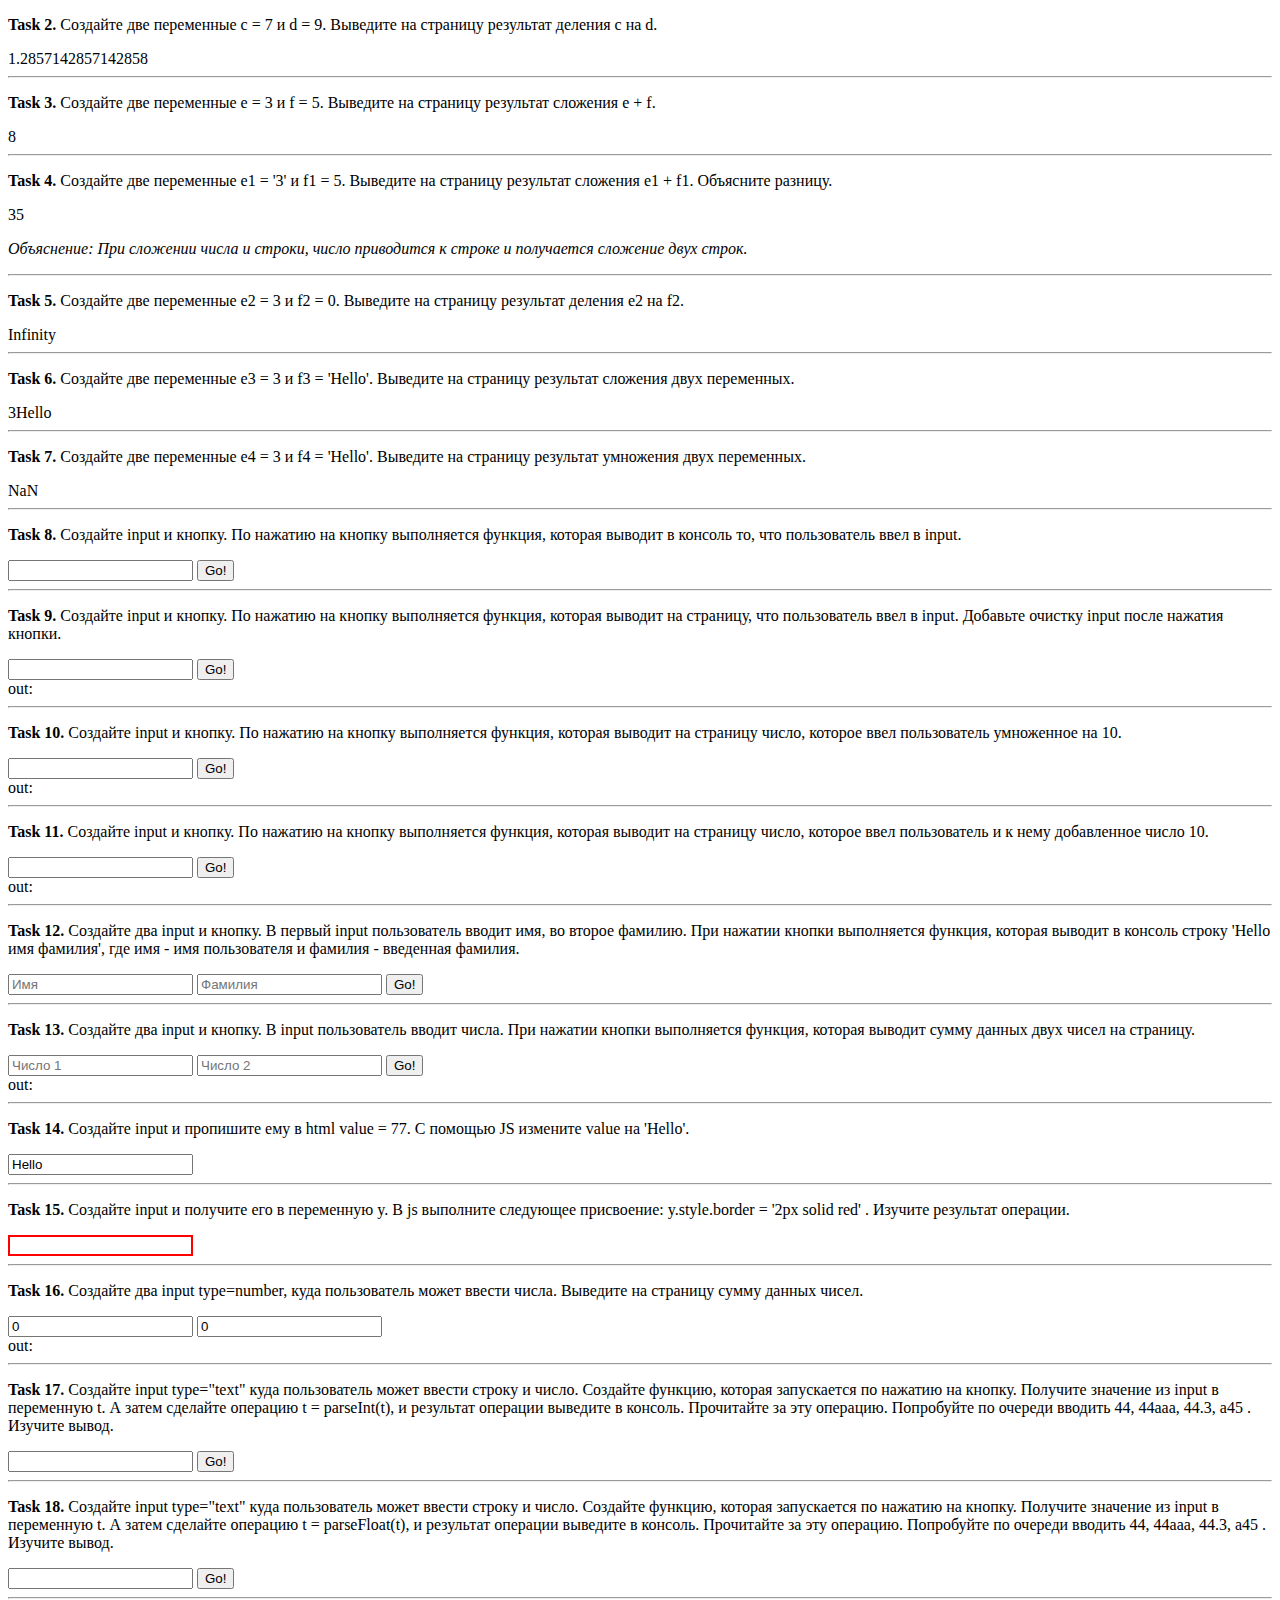
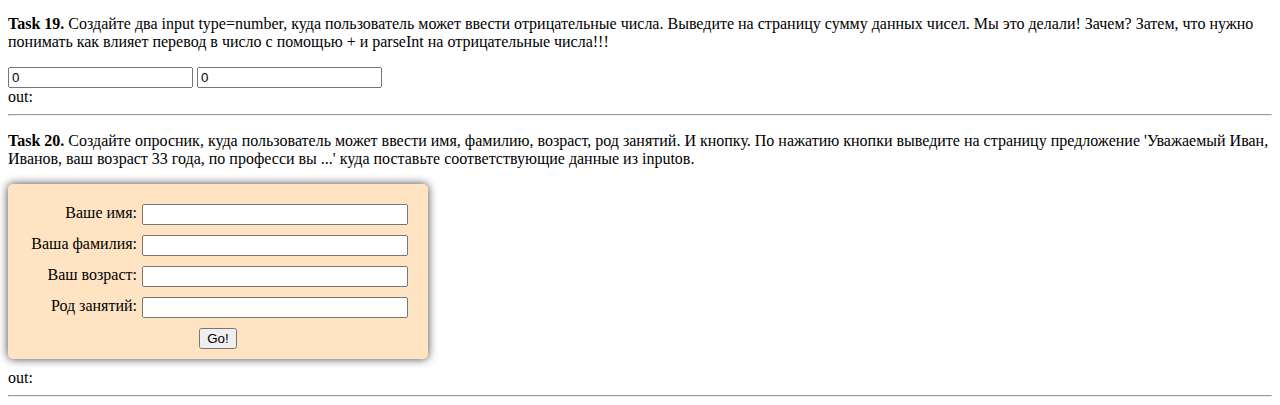
<file: unit_2/index.html>
<!DOCTYPE html>
<html lang="en">

<head>
    <meta charset="UTF-8">
    <meta name="viewport" content="width=device-width, initial-scale=1.0">
    <meta http-equiv="X-UA-Compatible" content="ie=edge">
    <title>Document</title>
    <link rel="stylesheet" href="css/style.css">
</head>

<body>
    <div>
        <p><b>Task 2. </b>Создайте две переменные c = 7 и d = 9. Выведите на страницу результат деления c на d.</p>
    </div>
    <div class="out-2">11</div>
    <hr>

    <div>
        <p><b>Task 3. </b>Создайте две переменные e = 3 и f = 5. Выведите на страницу результат сложения e + f.</p>
    </div>
    <div class="out-3"></div>
    <hr>

    <div>
        <p><b>Task 4. </b>Создайте две переменные e1 = '3' и f1 = 5. Выведите на страницу результат сложения e1 + f1.
            Объясните разницу.</p>
    </div>
    <div class="out-4"></div>
    <p><i>Объяснение: При сложении числа и строки, число приводится к строке и получается
            сложение двух строк.</i></p>
    <hr>

    <div>
        <p><b>Task 5. </b>Создайте две переменные e2 = 3 и f2 = 0. Выведите на страницу результат деления e2 на f2.</p>
    </div>
    <div class="out-5"></div>
    <hr>

    <div>
        <p><b>Task 6. </b>Создайте две переменные e3 = 3 и f3 = 'Hello'. Выведите на страницу результат сложения двух
            переменных.</p>
    </div>
    <div class="out-6"></div>
    <hr>

    <div>
        <p><b>Task 7. </b>Создайте две переменные e4 = 3 и f4 = 'Hello'. Выведите на страницу результат умножения двух
            переменных.</p>
    </div>
    <div class="out-7"></div>
    <hr>

    <div>
        <p><b>Task 8. </b>Создайте input и кнопку. По нажатию на кнопку выполняется функция, которая выводит в консоль
            то, что пользователь ввел в input.</p>
    </div>
    <input type="text" class="in-8">
    <button id="btn-1">Go!</button>
    <hr>

    <div>
        <p><b>Task 9. </b>Создайте input и кнопку. По нажатию на кнопку выполняется функция, которая выводит на
            страницу, что пользователь ввел в input. Добавьте очистку input после нажатия кнопки.</p>
    </div>
    <input type="text" class="in-9">
    <button id="btn-2">Go!</button>
    <div class="out-9">out: </div>
    <hr>

    <div>
        <p><b>Task 10. </b>Создайте input и кнопку. По нажатию на кнопку выполняется функция, которая выводит на
            страницу число, которое ввел пользователь умноженное на 10.</p>
    </div>
    <input type="number" class="in-10">
    <button id="btn-3">Go!</button>
    <div class="out-10">out: </div>
    <hr>

    <div>
        <p><b>Task 11. </b>Создайте input и кнопку. По нажатию на кнопку выполняется функция, которая выводит на
            страницу число, которое ввел пользователь и к нему добавленное число 10.</p>
    </div>
    <input type="number" class="in-11">
    <button id="btn-4">Go!</button>
    <div class="out-11">out: </div>
    <hr>

    <div>
        <p><b>Task 12. </b>Создайте два input и кнопку. В первый input пользователь вводит имя, во второе фамилию. При
            нажатии кнопки выполняется функция, которая выводит в консоль строку 'Hello имя фамилия', где имя - имя
            пользователя и фамилия - введенная фамилия.</p>
    </div>
    <input type="text" class="name" placeholder="Имя">
    <input type="text" class="surname" placeholder="Фамилия">
    <button id="btn-5">Go!</button>
    <hr>

    <div>
        <p><b>Task 13. </b>Создайте два input и кнопку. В input пользователь вводит числа. При нажатии кнопки
            выполняется функция, которая выводит сумму данных двух чисел на страницу.</p>
    </div>
    <input type="number" class="in-12" placeholder="Число 1">
    <input type="number" class="in-13" placeholder="Число 2">
    <button id="btn-6">Go!</button>
    <div class="out-12">out: </div>
    <hr>

    <div>
        <p><b>Task 14. </b>Создайте input и пропишите ему в html value = 77. С помощью JS измените value на 'Hello'.
        </p>
    </div>
    <input type="text" class="in-14" value="77">
    <hr>

    <div>
        <p><b>Task 15. </b>Создайте input и получите его в переменную y. В js выполните следующее присвоение:
            y.style.border = '2px solid red' .
            Изучите результат операции.</p>
    </div>
    <input type="text" class="in-15">
    <hr>

    <div>
        <p><b>Task 16. </b>Создайте два input type=number, куда пользователь может ввести числа. Выведите на страницу
            сумму данных чисел.</p>
    </div>
    <input type="number" class="in-16" value="0">
    <input type="number" class="in-17" value="0">
    <div class="out-13">out: </div>
    <hr>

    <div>
        <p><b>Task 17. </b>Создайте input type="text" куда пользователь может ввести строку и число. Создайте функцию,
            которая запускается по
            нажатию на кнопку. Получите значение из input в переменную t. А затем сделайте операцию t = parseInt(t), и
            результат
            операции выведите в консоль. Прочитайте за эту операцию. Попробуйте по очереди вводить 44, 44aaa, 44.3, a45
            . Изучите
            вывод.</p>
    </div>
    <input type="text" class="in-18">
    <button id="btn-7">Go!</button>
    <hr>

    <div>
        <p><b>Task 18. </b>Создайте input type="text" куда пользователь может ввести строку и число. Создайте функцию,
            которая запускается по
            нажатию на кнопку. Получите значение из input в переменную t. А затем сделайте операцию t = parseFloat(t), и
            результат
            операции выведите в консоль. Прочитайте за эту операцию. Попробуйте по очереди вводить 44, 44aaa, 44.3, a45
            . Изучите
            вывод.</p>
    </div>
    <input type="text" class="in-19">
    <button id="btn-8">Go!</button>
    <hr>

    <div>
        <p><b>Task 19. </b>Создайте два input type=number, куда пользователь может ввести отрицательные числа. Выведите
            на страницу сумму данных
            чисел. Мы это делали! Зачем? Затем, что нужно понимать как влияет перевод в число с помощью + и parseInt на
            отрицательные числа!!!</p>
    </div>
    <input type="number" class="in-20" value="0">
    <input type="number" class="in-21" value="0">
    <div class="out-14">out: </div>
    <hr>

    <div>
        <p><b>Task 20. </b>Создайте опросник, куда пользователь может ввести имя, фамилию, возраст, род занятий. И
            кнопку. По нажатию кнопки выведите на страницу предложение 'Уважаемый Иван, Иванов, ваш возраст 33 года, по
            професси вы ...' куда поставьте соответствующие данные из inputов.</p>
    </div>
    <div class="form">
        <div>
            <label for="name">Ваше имя:</label><input type="text" id="name">
        </div>
        <div>
            <label for="surname">Ваша фамилия:</label><input type="text" id="surname">
        </div>
        <div>
            <label for="age">Ваш возраст:</label><input type="number" id="age">
        </div>
        <div>
            <label for="occupy">Род занятий:</label><input type="text" id="occupy">
        </div>
        <button id="btn-9">Go!</button>

    </div>
    <div class="out-15">out: </div>
    <hr>


    <script src="js/script.js"></script>
</body>

</html>
</file>
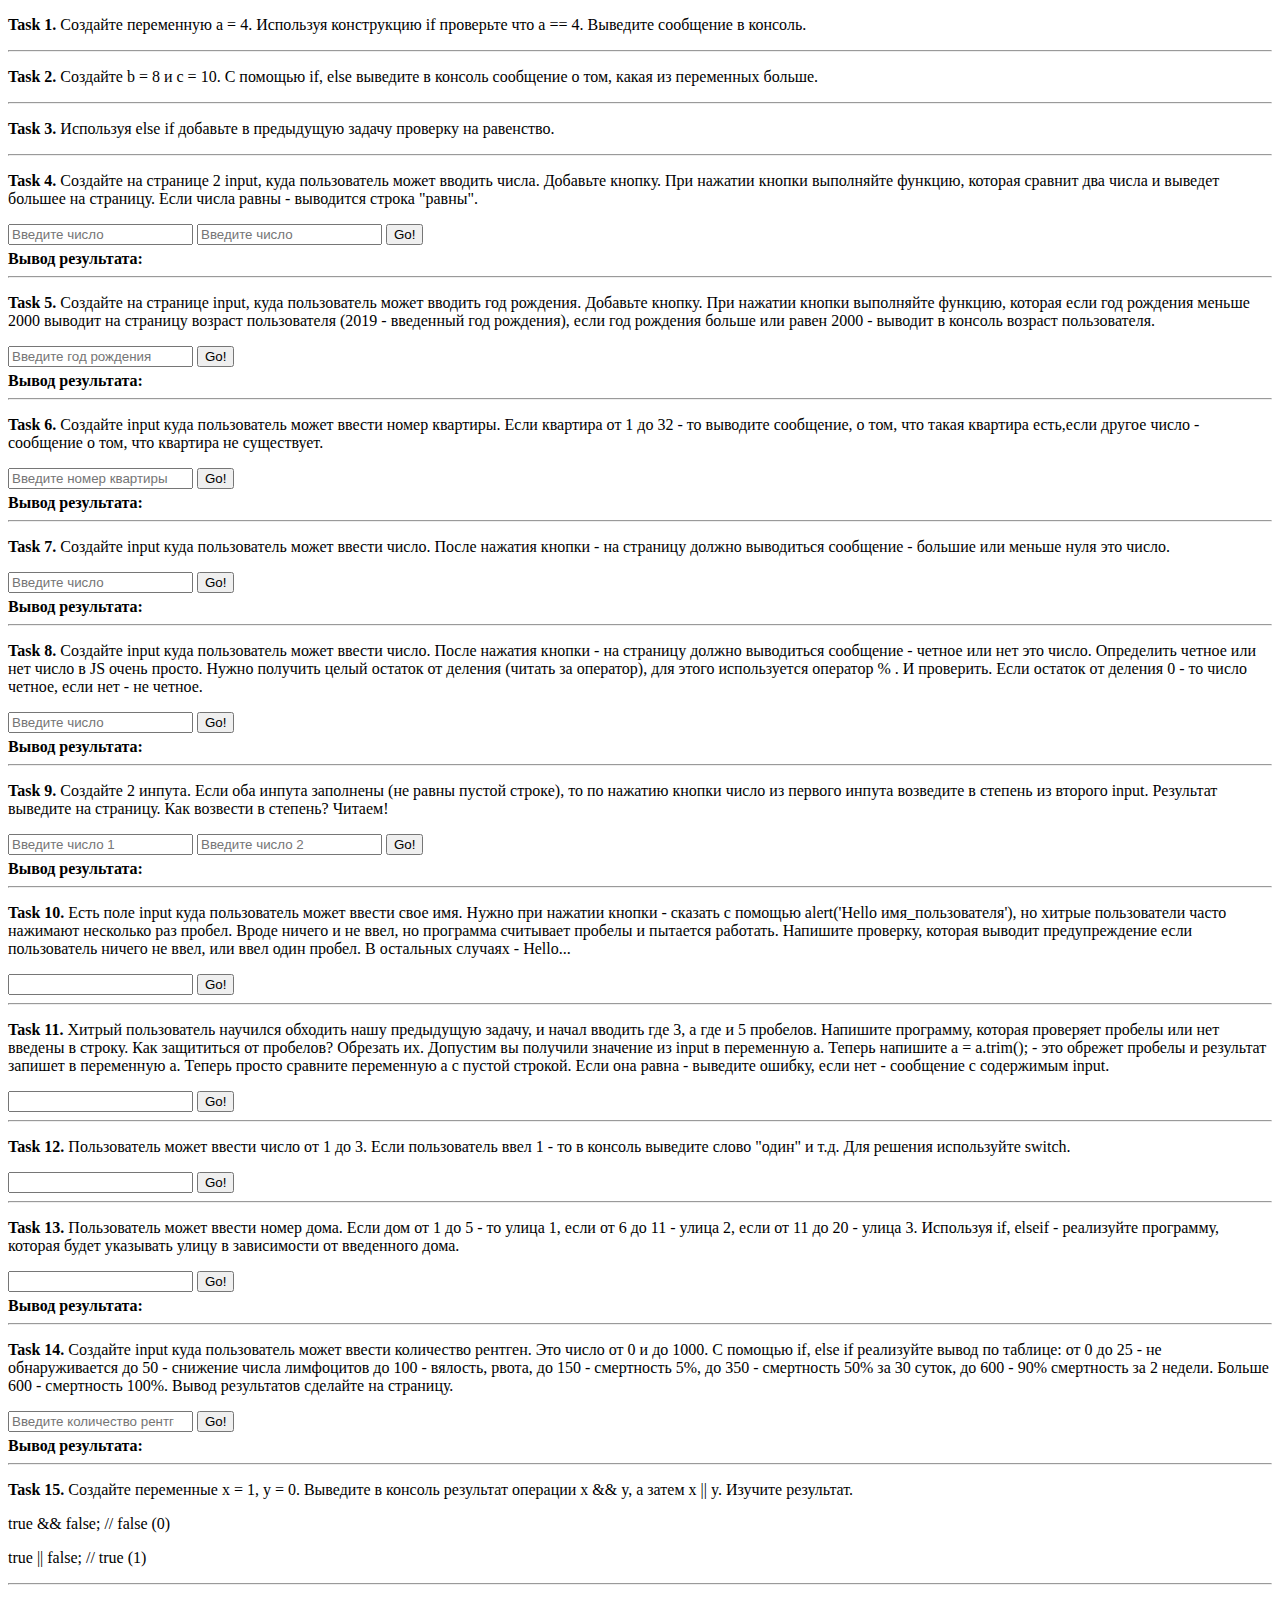
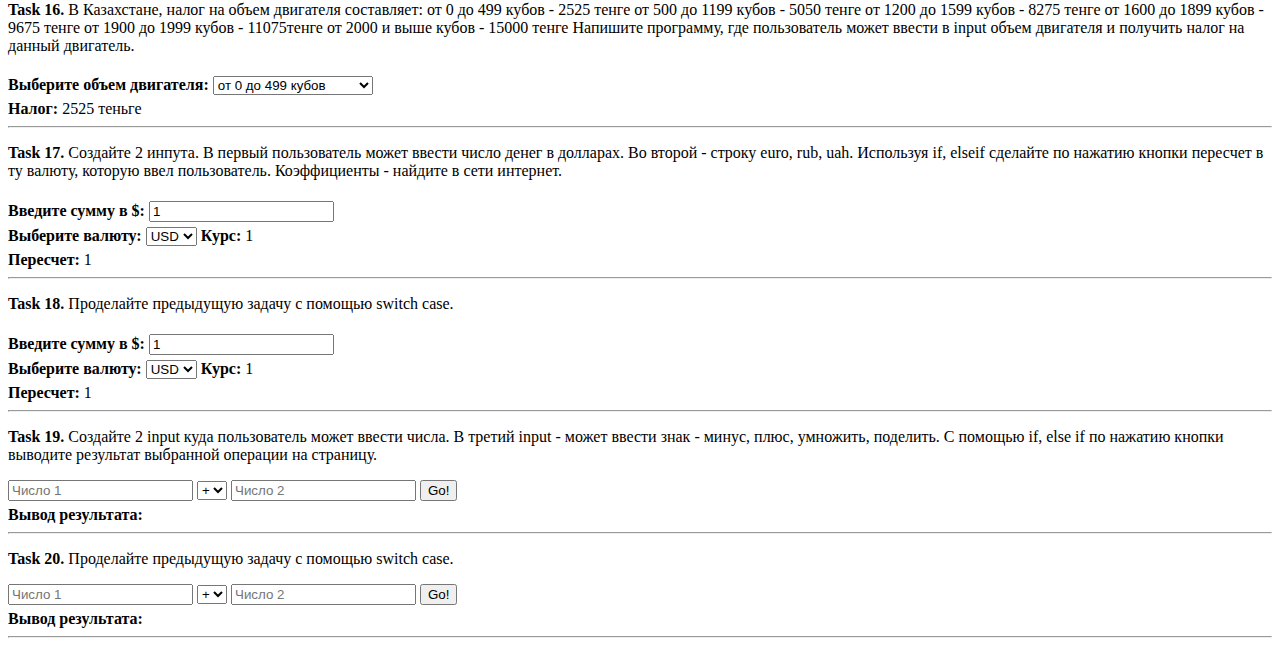
<file: unit_3/index.html>
<!DOCTYPE html>
<html lang="en">

<head>
    <meta charset="UTF-8">
    <meta name="viewport" content="width=device-width, initial-scale=1.0">
    <meta http-equiv="X-UA-Compatible" content="ie=edge">
    <title>Document</title>
    <link rel="stylesheet" href="css/style.css">
</head>

<body>
    <div>
        <p><b>Task 1. </b>Создайте переменную a = 4. Используя конструкцию if проверьте что a == 4. Выведите сообщение в
            консоль.</p>
    </div>
    <hr>

    <div>
        <p><b>Task 2. </b>Создайте b = 8 и с = 10. С помощью if, else выведите в консоль сообщение о том, какая из
            переменных больше.</p>
    </div>
    <hr>

    <div>
        <p><b>Task 3. </b>Используя else if добавьте в предыдущую задачу проверку на равенство.</p>
    </div>
    <hr>

    <div>
        <p><b>Task 4. </b>Создайте на странице 2 input, куда пользователь может вводить числа. Добавьте кнопку. При
            нажатии кнопки выполняйте функцию, которая сравнит два числа и выведет большее на страницу. Если числа равны
            - выводится строка "равны".</p>
    </div>
    <input type="number" class="input-1" placeholder="Введите число">
    <input type="number" class="input-2" placeholder="Введите число">
    <button id="btn-1">Go!</button><br>
    <label>Вывод результата: </label>
    <div class="output-1"></div>
    <hr>

    <div>
        <p><b>Task 5. </b>Создайте на странице input, куда пользователь может вводить год рождения. Добавьте кнопку. При
            нажатии кнопки выполняйте функцию, которая если год рождения меньше 2000 выводит на страницу возраст
            пользователя (2019 - введенный год рождения), если год рождения больше или равен 2000 - выводит в консоль
            возраст пользователя.</p>
    </div>
    <input type="number" class="input-3" placeholder="Введите год рождения">
    <button id="btn-2">Go!</button><br>
    <label>Вывод результата:</label>
    <div class="output-2"></div>
    <hr>


    <div>
        <p><b>Task 6. </b>Создайте input куда пользователь может ввести номер квартиры. Если квартира от 1 до 32 - то
            выводите сообщение, о том, что такая квартира есть,если другое число - сообщение о том, что квартира не
            существует.</p>
    </div>
    <input type="number" class="input-4" placeholder="Введите номер квартиры">
    <button id="btn-3">Go!</button><br>
    <label>Вывод результата:</label>
    <div class="output-3"></div>
    <hr>

    <div>
        <p><b>Task 7. </b>Создайте input куда пользователь может ввести число. После нажатия кнопки - на страницу должно
            выводиться сообщение - большие или меньше нуля это число.</p>
    </div>
    <input type="number" class="input-5" placeholder="Введите число">
    <button id="btn-4">Go!</button><br>
    <label>Вывод результата:</label>
    <div class="output-4"></div>
    <hr>

    <div>
        <p><b>Task 8. </b>Создайте input куда пользователь может ввести число. После нажатия кнопки - на страницу должно
            выводиться сообщение - четное или нет это число. Определить четное или нет число в JS очень просто. Нужно
            получить целый остаток от деления (читать за оператор), для этого используется оператор % . И проверить.
            Если остаток от деления 0 - то число четное, если нет - не четное.</p>
    </div>
    <input type="number" class="input-6" placeholder="Введите число">
    <button id="btn-5">Go!</button><br>
    <label>Вывод результата:</label>
    <div class="output-5"></div>
    <hr>


    <div>
        <p><b>Task 9. </b>Создайте 2 инпута. Если оба инпута заполнены (не равны пустой строке), то по нажатию кнопки
            число из первого инпута возведите в степень из второго input. Результат выведите на страницу. Как возвести в
            степень? Читаем!</p>
    </div>
    <input type="number" class="input-7" placeholder="Введите число 1">
    <input type="number" class="input-8" placeholder="Введите число 2">
    <button id="btn-6">Go!</button><br>
    <label>Вывод результата:</label>
    <div class="output-6"></div>
    <hr>

    <div>
        <p><b>Task 10. </b>Есть поле input куда пользователь может ввести свое имя. Нужно при нажатии кнопки - сказать с
            помощью alert('Hello имя_пользователя'), но хитрые пользователи часто нажимают несколько раз пробел. Вроде
            ничего и не ввел, но программа считывает пробелы и пытается работать. Напишите проверку, которая выводит
            предупреждение если пользователь ничего не ввел, или ввел один пробел. В остальных случаях - Hello...</p>
    </div>
    <input type="text" class="input-9">
    <button id="btn-7">Go!</button><br>
    <hr>

    <div>
        <p><b>Task 11. </b>Хитрый пользователь научился обходить нашу предыдущую задачу, и начал вводить где 3, а где и
            5 пробелов. Напишите программу, которая проверяет пробелы или нет введены в строку. Как защититься от
            пробелов? Обрезать их. Допустим вы получили значение из input в переменную a. Теперь напишите a = a.trim();
            - это обрежет пробелы и результат запишет в переменную a. Теперь просто сравните переменную a c пустой
            строкой. Если она равна - выведите ошибку, если нет - сообщение с содержимым input.</p>
    </div>
    <input type="text" class="input-10">
    <button id="btn-8">Go!</button><br>
    <hr>

    <div>
        <p><b>Task 12. </b>Пользователь может ввести число от 1 до 3. Если пользователь ввел 1 - то в консоль выведите
            слово "один" и т.д. Для
            решения используйте switch.</p>
    </div>
    <input type="number" class="input-11">
    <button id="btn-9">Go!</button><br>
    <hr>

    <div>
        <p><b>Task 13. </b>Пользователь может ввести номер дома. Если дом от 1 до 5 - то улица 1, если от 6 до 11 -
            улица 2, если от 11 до 20 -
            улица 3. Используя if, elseif - реализуйте программу, которая будет указывать улицу в зависимости от
            введенного дома.</p>
    </div>
    <input type="number" class="input-12">
    <button id="btn-10">Go!</button><br>
    <label>Вывод результата:</label>
    <div class="output-7"></div>
    <hr>


    <div>
        <p><b>Task 14. </b>Создайте input куда пользователь может ввести количество рентген. Это число от 0 и до 1000. С
            помощью if, else if
            реализуйте вывод по таблице: от 0 до 25 - не обнаруживается до 50 - снижение числа лимфоцитов до 100 -
            вялость, рвота,
            до 150 - смертность 5%, до 350 - смертность 50% за 30 суток, до 600 - 90% смертность за 2 недели. Больше 600
            -
            смертность 100%. Вывод результатов сделайте на страницу.</p>
    </div>
    <input type="number" min="0" class="input-13" placeholder="Введите количество рентген 0-1000">
    <button id="btn-11">Go!</button><br>
    <label>Вывод результата:</label>
    <div class="output-8"></div>
    <hr>

    <div>
        <p><b>Task 15. </b>Создайте переменные x = 1, y = 0. Выведите в консоль результат операции x && y, а затем x ||
            y. Изучите результат.</p>
        <p></p>
        <p>true && false; // false (0)</p>
        <p>true || false; // true (1)</p>
    </div>
    <hr>

    <div>
        <p><b>Task 16. </b>В Казахстане, налог на объем двигателя составляет:
            от 0 до 499 кубов - 2525 тенге
            от 500 до 1199 кубов - 5050 тенге
            от 1200 до 1599 кубов - 8275 тенге
            от 1600 до 1899 кубов - 9675 тенге
            от 1900 до 1999 кубов - 11075тенге
            от 2000 и выше кубов - 15000 тенге
            Напишите программу, где пользователь может ввести в input объем двигателя и получить налог на данный
            двигатель.</p>
        <p></p>
        <label>Выберите объем двигателя: </label>
        <select name="volume" class="input-14">
            <option value="500" selected='selected'>от 0 до 499 кубов</option>
            <option value="1200">от 500 до 1199 кубов</option>
            <option value="1600">от 1200 до 1599 кубов</option>
            <option value="1900">от 1600 до 1899 кубов</option>
            <option value="2000">от 1900 до 1999 кубов</option>
            <option value="3000">от 2000 и выше кубов</option>
        </select><br>
        <label>Налог: </label>
        <div class="output-9">2525 теньге</div>
    </div>
    <hr>

    <div>
        <p><b>Task 17. </b>Создайте 2 инпута. В первый пользователь может ввести число денег в долларах. Во второй -
            строку euro, rub, uah.
            Используя if, elseif сделайте по нажатию кнопки пересчет в ту валюту, которую ввел пользователь.
            Коэффициенты - найдите
            в сети интернет.
        </p>
    </div>
    <label>Введите сумму в $: <input type="number" min="0" class="input-15" value="1"></label><br>
    <label>Выберите валюту:
        <select name="currency" class="currency">
            <option value="usd">USD</option>
            <option value="rub">RUB</option>
            <option value="uah">UAH</option>
        </select>
    </label>
    <label> Курс: </label>
    <div class="output-10">1</div><br>
    <label> Пересчет: </label>
    <div class="output-11">1</div>
    <hr>

    <div>
        <p><b>Task 18. </b>Проделайте предыдущую задачу с помощью switch case.</p>
    </div>
    <label>Введите сумму в $: <input type="number" min="0" class="input-16" value="1"></label><br>
    <label>Выберите валюту:
        <select name="currency" class="currency_2">
            <option value="usd">USD</option>
            <option value="rub">RUB</option>
            <option value="uah">UAH</option>
        </select>
    </label>
    <label> Курс: </label>
    <div class="output-12">1</div><br>
    <label> Пересчет: </label>
    <div class="output-13">1</div>
    <hr>

    <div>
        <p><b>Task 19. </b>Создайте 2 input куда пользователь может ввести числа. В третий input - может ввести знак -
            минус, плюс, умножить,
            поделить. С помощью if, else if по нажатию кнопки выводите результат выбранной операции на страницу.</p>
    </div>
    <input type="number" class="input-17" placeholder="Число 1">
    <select name="operation_1">
        <option value="+">+</option>
        <option value="-">-</option>
        <option value="*">*</option>
        <option value="/">/</option>
    </select>
    <input type="number" class="input-18" placeholder="Число 2">
    <button id="btn-12">Go!</button><br>
    <label>Вывод результата:</label>
    <div class="output-14"></div>
    <hr>

    <div>
        <p><b>Task 20. </b>Проделайте предыдущую задачу с помощью switch case.</p>
    </div>
    <input type="number" class="input-19" placeholder="Число 1">
    <select name="operation_2">
        <option value="+">+</option>
        <option value="-">-</option>
        <option value="*">*</option>
        <option value="/">/</option>
    </select>
    <input type="number" class="input-20" placeholder="Число 2">
    <button id="btn-13">Go!</button><br>
    <label>Вывод результата:</label>
    <div class="output-15"></div>
    <hr>

    <script src="js/script.js"></script>
</body>

</html>
</file>
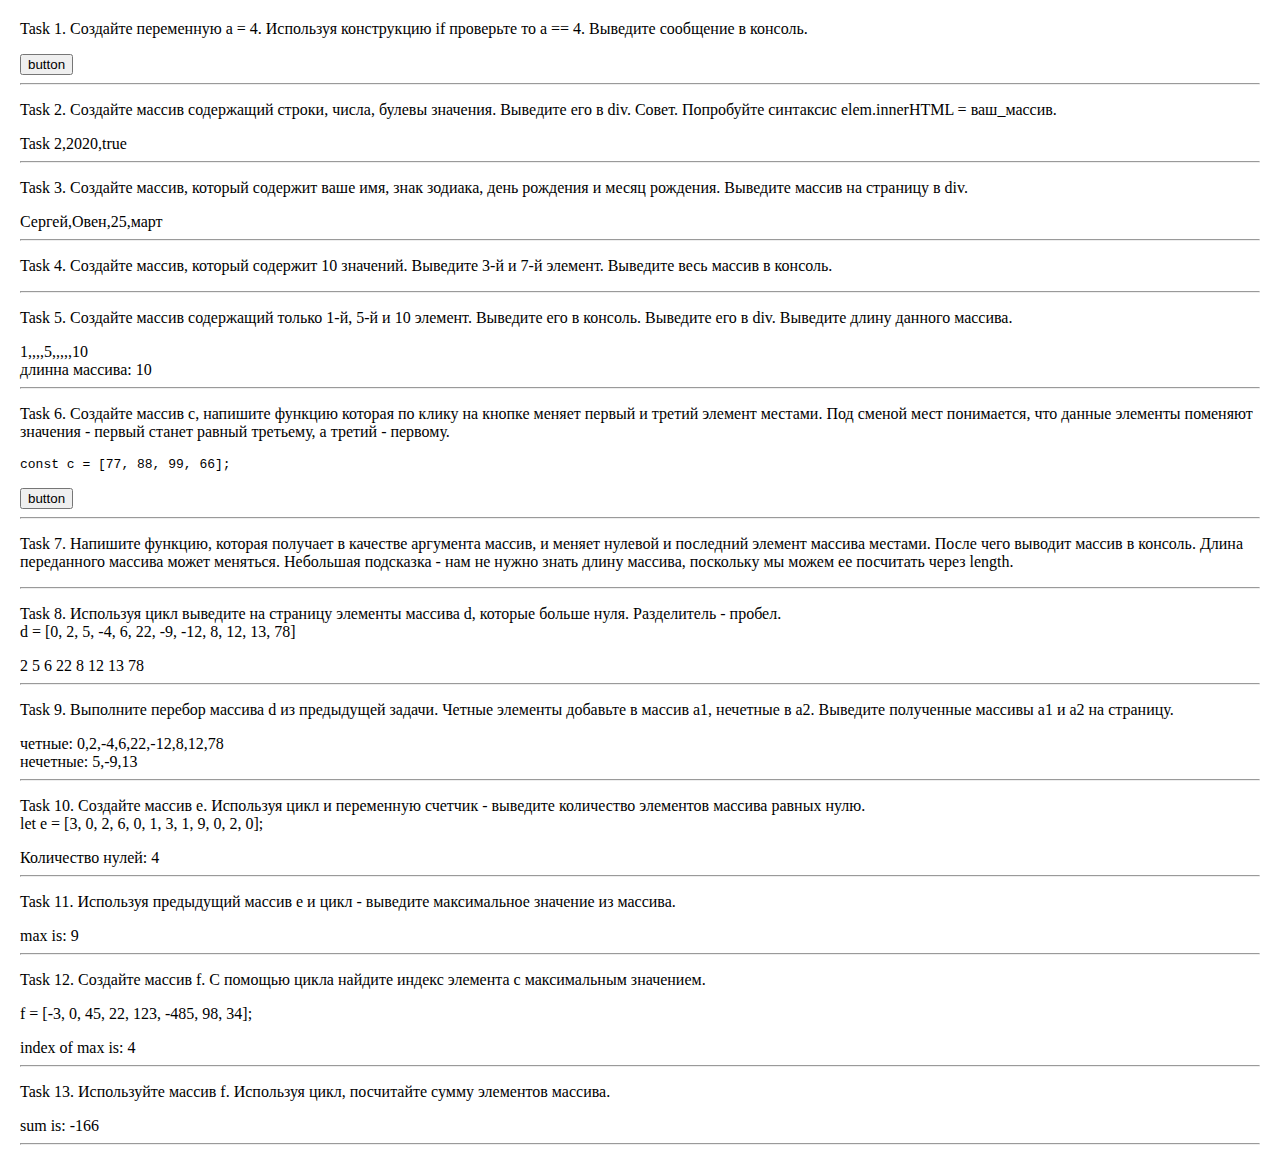
<file: Unit 10. Массивы в java script часть 1/04_homework/index.html>
<!DOCTYPE html>
<html lang="ru">

<head>
    <meta charset="UTF-8">
    <meta name="viewport" content="width=device-width, initial-scale=1.0">
    <meta http-equiv="X-UA-Compatible" content="ie=edge">
    <link rel="stylesheet" href="style.css">
    <title>Document</title>
</head>

<body>
    <div>
        <p>Task 1. Создайте переменную a = 4. Используя конструкцию if проверьте то a == 4. Выведите сообщение в
            консоль.</p>
        <button class="task-1">button</button>
    </div>
    <hr>

    <div>
        <p>Task 2. Создайте массив содержащий строки, числа, булевы значения. Выведите его в div. Совет. Попробуйте
            синтаксиc elem.innerHTML = ваш_массив.</p>
        <div class="out-2"></div>
    </div>
    <hr>

    <div>
        <p>Task 3. Создайте массив, который содержит ваше имя, знак зодиака, день рождения и месяц рождения. Выведите
            массив на страницу в div.</p>
        <div class="out-3"></div>
    </div>
    <hr>

    <div>
        <p>Task 4. Создайте массив, который содержит 10 значений. Выведите 3-й и 7-й элемент. Выведите весь массив в
            консоль.</p>
        <div class="out-4"></div>
    </div>
    <hr>

    <div>
        <p>Task 5. Создайте массив содержащий только 1-й, 5-й и 10 элемент. Выведите его в консоль. Выведите его в div.
            Выведите длину данного массива.</p>
        <div class="out-5"></div>
    </div>
    <hr>

    <div>
        <p>Task 6. Создайте массив с, напишите функцию которая по клику на кнопке меняет первый и третий элемент
            местами. Под сменой мест понимается, что данные элементы поменяют значения - первый станет равный третьему,
            а третий - первому.
            <pre>const c = [77, 88, 99, 66];</pre>
        </p>
        <button class="task-6">button</button>
    </div>
    <hr>

    <div>
        <p>Task 7. Напишите функцию, которая получает в качестве аргумента массив, и меняет нулевой и последний элемент
            массива местами.
            После чего выводит массив в консоль. Длина переданного массива может меняться. Небольшая подсказка - нам не
            нужно знать
            длину массива, поскольку мы можем ее посчитать через length.</p>
        <div class="out-7"></div>
    </div>
    <hr>

    <div>
        <p>Task 8. Используя цикл выведите на страницу элементы массива d, которые больше нуля. Разделитель -
            пробел.<br>

            d = [0, 2, 5, -4, 6, 22, -9, -12, 8, 12, 13, 78]</p>
        <div class="out-8"></div>
    </div>
    <hr>

    <div>
        <p>Task 9. Выполните перебор массива d из предыдущей задачи. Четные элементы добавьте в массив a1, нечетные в
            a2. Выведите
            полученные массивы a1 и a2 на страницу.</p>
        <div class="out-9-1"></div>
        <div class="out-9-2"></div>
    </div>
    <hr>

    <div>
        <p>Task 10. Создайте массив e. Используя цикл и переменную счетчик - выведите количество элементов массива
            равных нулю.<br>
            let e = [3, 0, 2, 6, 0, 1, 3, 1, 9, 0, 2, 0];</p>
        <div class="out-10"></div>
    </div>
    <hr>

    <div>
        <p>Task 11. Используя предыдущий массив e и цикл - выведите максимальное значение из массива.</p>
        <div class="out-11"></div>
    </div>
    <hr>

    <div>
        <p>Task 12. Создайте массив f. С помощью цикла найдите индекс элемента с максимальным значением.</p>
        <p>f = [-3, 0, 45, 22, 123, -485, 98, 34];</p>

        <div class="out-12"></div>
    </div>
    <hr>

    <div>
        <p>Task 13. Используйте массив f. Используя цикл, посчитайте сумму элементов массива.</p>

        <div class="out-13"></div>
    </div>
    <hr>


    <script src="script.js"></script>
</body>

</html>
</file>
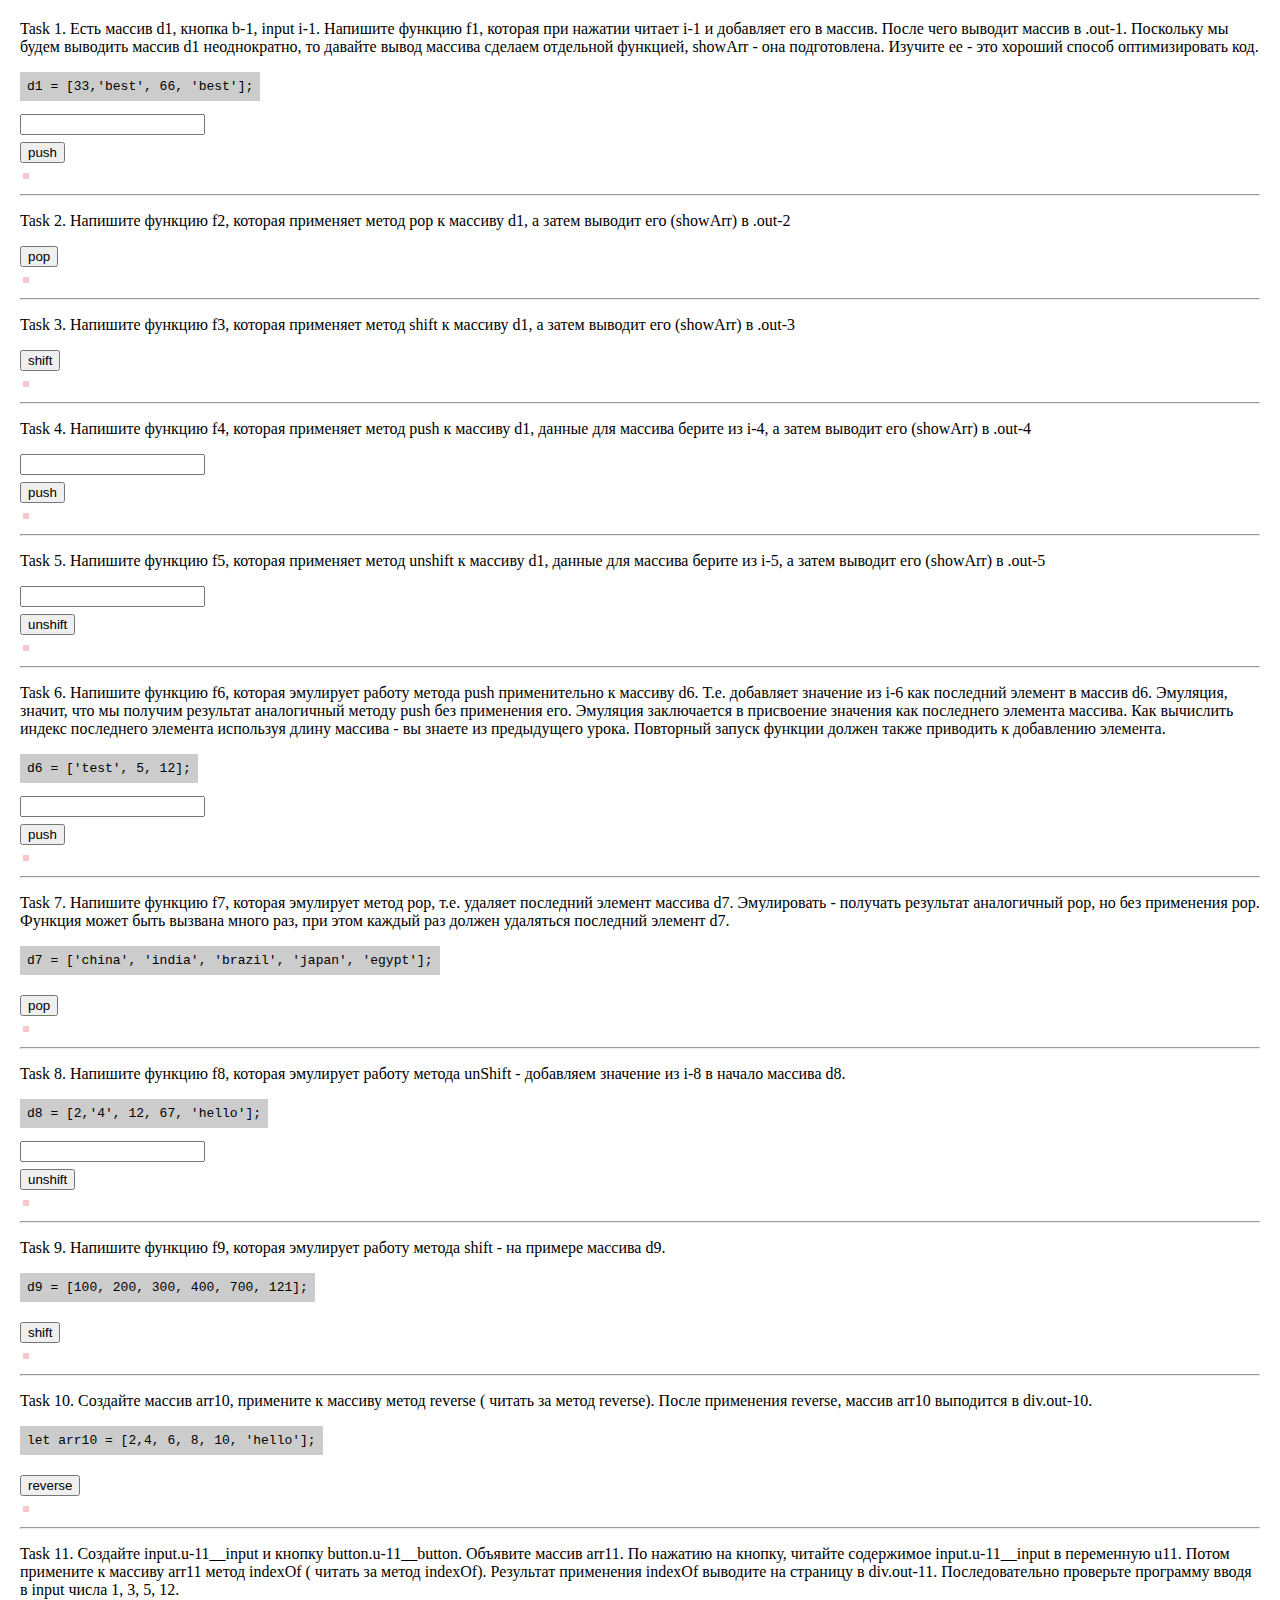
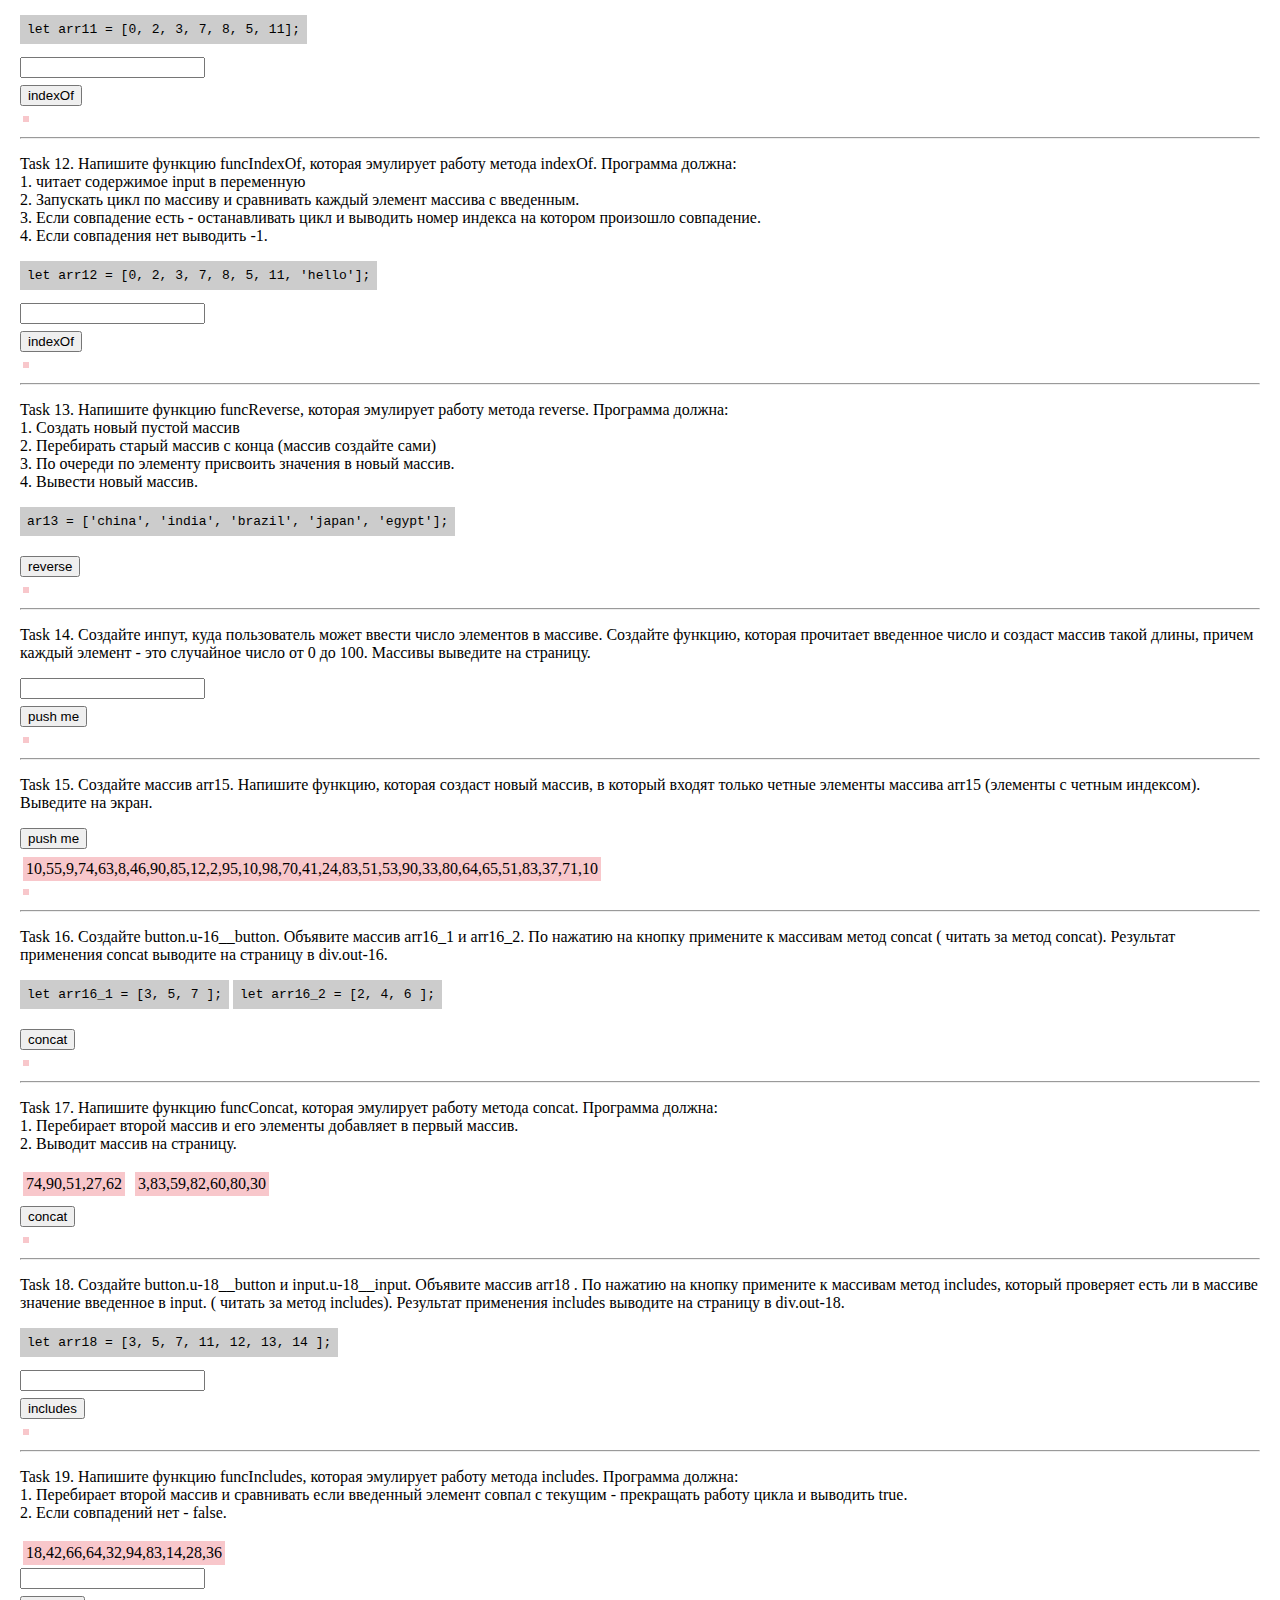
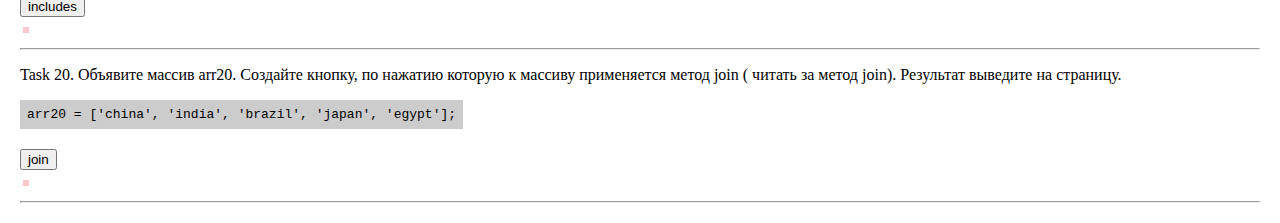
<file: Unit 11 . ДОБАВЛЕНИЕ И УДАЛЕНИЕ ЭЛЕМЕНТОВ В МАССИВЕ, POP, PUSH,SPLICE/04_homework/index.html>
<!DOCTYPE html>
<html lang="ru">

<head>
    <meta charset="UTF-8">
    <meta name="viewport" content="width=device-width, initial-scale=1.0">
    <meta http-equiv="X-UA-Compatible" content="ie=edge">
    <link rel="stylesheet" href="style.css">
    <title>Document</title>
</head>

<body>
    <div>
        <p>Task 1. Есть массив d1, кнопка b-1, input i-1. Напишите функцию f1, которая при нажатии читает i-1 и
            добавляет его в массив. После чего выводит массив в .out-1. Поскольку мы будем выводить массив d1
            неоднократно, то давайте вывод массива сделаем отдельной функцией, showArr - она подготовлена. Изучите ее -
            это хороший способ оптимизировать код.</p>
        <pre>d1 = [33,'best', 66, 'best'];</pre>
        <input type="text" class="i-1" name="" id="">
        <button class="b-1" style="margin-top: 7px;">push</button>
        <div class="out-1"></div>

    </div>
    <hr>

    <div>
        <p>Task 2. Напишите функцию f2, которая применяет метод pop к массиву d1, а затем выводит его (showArr) в .out-2
        </p>
    </div>
    <button class="b-2" style="margin-top: 7px;">pop</button>
    <div class="out-2"></div>
    <hr>

    <div>
        <p>Task 3. Напишите функцию f3, которая применяет метод shift к массиву d1, а затем выводит его (showArr) в
            .out-3</p>
        <button class="b-3" style="margin-top: 7px;">shift</button>
        <div class="out-3"></div>
    </div>
    <hr>

    <div>
        <p>Task 4. Напишите функцию f4, которая применяет метод push к массиву d1, данные для массива берите из i-4, а
            затем выводит его (showArr) в .out-4</p>
        <input type="text" class="i-4">
        <button class="b-4" style="margin-top: 7px;">push</button>
        <div class="out-4"></div>
    </div>
    <hr>

    <div>
        <p>Task 5. Напишите функцию f5, которая применяет метод unshift к массиву d1, данные для массива берите из i-5,
            а затем выводит его (showArr) в .out-5</p>
        <input type="text" class="i-5">
        <button class="b-5" style="margin-top: 7px;">unshift</button>
        <div class="out-5"></div>
    </div>
    <hr>

    <div>
        <p>Task 6. Напишите функцию f6, которая эмулирует работу метода push применительно к массиву d6. Т.е. добавляет
            значение из i-6 как последний элемент в массив d6. Эмуляция, значит, что мы получим результат аналогичный
            методу push без применения его. Эмуляция заключается в присвоение значения как последнего элемента массива.
            Как вычислить индекс последнего элемента используя длину массива - вы знаете из предыдущего урока. Повторный
            запуск функции должен также приводить к добавлению элемента.</p>
        <pre>d6 = ['test', 5, 12];</pre>
        <input type="text" class="i-6">
        <button class="b-6" style="margin-top: 7px;">push</button>
        <div class="out-6"></div>
    </div>
    <hr>

    <div>
        <p>Task 7. Напишите функцию f7, которая эмулирует метод pop, т.е. удаляет последний элемент массива d7.
            Эмулировать - получать результат аналогичный pop, но без применения pop. Функция может быть вызвана много
            раз, при этом каждый раз должен удаляться последний элемент d7.</p>
        <pre>d7 = ['china', 'india', 'brazil', 'japan', 'egypt'];</pre>
        <button class="b-7" style="margin-top: 7px;">pop</button>
        <div class="out-7"></div>
    </div>
    <hr>

    <div>
        <p>Task 8. Напишите функцию f8, которая эмулирует работу метода unShift - добавляем значение из i-8 в начало
            массива d8.</p>
        <pre>d8 = [2,'4', 12, 67, 'hello'];</pre>
        <input type="text" class="i-8">
        <button class="b-8" style="margin-top: 7px;">unshift</button>
        <div class="out-8"></div>
    </div>
    <hr>

    <div>
        <p>Task 9. Напишите функцию f9, которая эмулирует работу метода shift - на примере массива d9.</p>
        <pre>d9 = [100, 200, 300, 400, 700, 121];</pre>
        <button class="b-9" style="margin-top: 7px;">shift</button>
        <div class="out-9"></div>
    </div>
    <hr>

    <div>
        <p>Task 10. Создайте массив arr10, примените к массиву метод reverse ( читать за метод reverse). После
            применения reverse, массив arr10 выподится в div.out-10.</p>
        <pre>let arr10 = [2,4, 6, 8, 10, 'hello'];</pre>
        <button class="b-10" style="margin-top: 7px;">reverse</button>
        <div class="out-10"></div>
    </div>
    <hr>

    <div>
        <p>Task 11. Создайте input.u-11__input и кнопку button.u-11__button. Объявите массив arr11. По нажатию на
            кнопку, читайте содержимое input.u-11__input в переменную u11. Потом примените к массиву arr11 метод indexOf
            ( читать за метод indexOf). Результат применения indexOf выводите на страницу в div.out-11. Последовательно
            проверьте программу вводя в input числа 1, 3, 5, 12.</p>
        <pre>let arr11 = [0, 2, 3, 7, 8, 5, 11];</pre>
        <input type="text" class="i-11">
        <button class="b-11" style="margin-top: 7px;">indexOf</button>
        <div class="out-11"></div>
    </div>
    <hr>

    <div>
        <p>Task 12. Напишите функцию funcIndexOf, которая эмулирует работу метода indexOf. Программа должна:<br>
            1. читает содержимое input в переменную<br>
            2. Запускать цикл по массиву и сравнивать каждый элемент массива с введенным.<br>
            3. Если совпадение есть - останавливать цикл и выводить номер индекса на котором произошло совпадение.<br>
            4. Если совпадения нет выводить -1.</p>
        <pre>let arr12 = [0, 2, 3, 7, 8, 5, 11, 'hello'];</pre>
        <input type="text" class="i-12">
        <button class="b-12" style="margin-top: 7px;">indexOf</button>
        <div class="out-12"></div>
    </div>
    <hr>

    <div>
        <p>Task 13. Напишите функцию funcReverse, которая эмулирует работу метода reverse. Программа должна:<br>
            1. Создать новый пустой массив<br>
            2. Перебирать старый массив с конца (массив создайте сами)<br>
            3. По очереди по элементу присвоить значения в новый массив.<br>
            4. Вывести новый массив.</p>
        <pre>ar13 = ['china', 'india', 'brazil', 'japan', 'egypt'];</pre>

        <button class="b-13" style="margin-top: 7px;">reverse</button>
        <div class="out-13"></div>
    </div>
    <hr>

    <div>
        <p>Task 14. Создайте инпут, куда пользователь может ввести число элементов в массиве. Создайте функцию, которая
            прочитает введенное
            число и создаст массив такой длины, причем каждый элемент - это случайное число от 0 до 100. Массивы
            выведите на
            страницу.</p>
        <input type="text" class="i-14">
        <button class="b-14" style="margin-top: 7px;">push me</button>
        <div class="out-14"></div>
    </div>
    <hr>

    <div>
        <p>Task 15. Создайте массив arr15. Напишите функцию, которая создаст новый массив, в который входят только
            четные элементы массива
            arr15 (элементы с четным индексом). Выведите на экран.</p>
        <button class="b-15" style="margin-top: 7px;">push me</button>
        <div class="out-15"></div><br>
        <div class="out-15_1"></div>
    </div>
    <hr>

    <div>
        <p>Task 16. Создайте button.u-16__button. Объявите массив arr16_1 и arr16_2. По нажатию на кнопку примените к
            массивам метод concat
            ( читать за метод concat). Результат применения concat выводите на страницу в div.out-16.</p>
        <pre>let arr16_1 = [3, 5, 7 ];</pre>
        <pre>let arr16_2 = [2, 4, 6 ];</pre>
        <button class="b-16" style="margin-top: 7px;">concat</button>
        <div class="out-16"></div>
    </div>
    <hr>

    <div>
        <p>Task 17. Напишите функцию funcConcat, которая эмулирует работу метода concat. Программа должна:<br>
            1. Перебирает второй массив и его элементы добавляет в первый массив.<br>
            2. Выводит массив на страницу.</p>
        <div class="out-17_1"></div>
        <div class="out-17_2"></div>
        <button class="b-17" style="margin-top: 7px;">concat</button>
        <div class="out-17"></div>
    </div>
    <hr>

    <div>
        <p>Task 18. Создайте button.u-18__button и input.u-18__input. Объявите массив arr18 . По нажатию на кнопку
            примените к массивам
            метод includes, который проверяет есть ли в массиве значение введенное в input. ( читать за метод includes).
            Результат
            применения includes выводите на страницу в div.out-18.</p>
        <pre>let arr18 = [3, 5, 7, 11, 12, 13, 14 ];</pre>
        <input type="text" class="i-18">
        <button class="b-18" style="margin-top: 7px;">includes</button>
        <div class="out-18"></div>
    </div>
    <hr>

    <div>
        <p>Task 19. Напишите функцию funcIncludes, которая эмулирует работу метода includes. Программа должна:<br>

            1. Перебирает второй массив и сравнивать если введенный элемент совпал с текущим - прекращать работу цикла и
            выводить true.<br>
            2. Если совпадений нет - false.</p>
        <div class="out-19_1"></div>
        <input type="text" class="i-19">
        <button class="b-19" style="margin-top: 7px;">includes</button>
        <div class="out-19"></div>
    </div>
    <hr>

    <div>
        <p>Task 20. Объявите массив arr20. Создайте кнопку, по нажатию которую к массиву применяется метод join ( читать
            за метод join).
            Результат выведите на страницу.</p>
        <pre>arr20 = ['china', 'india', 'brazil', 'japan', 'egypt'];</pre>
        <button class="b-20" style="margin-top: 7px;">join</button>
        <div class="out-20"></div>
    </div>
    <hr>




    <script src="script.js"></script>
</body>

</html>
</file>
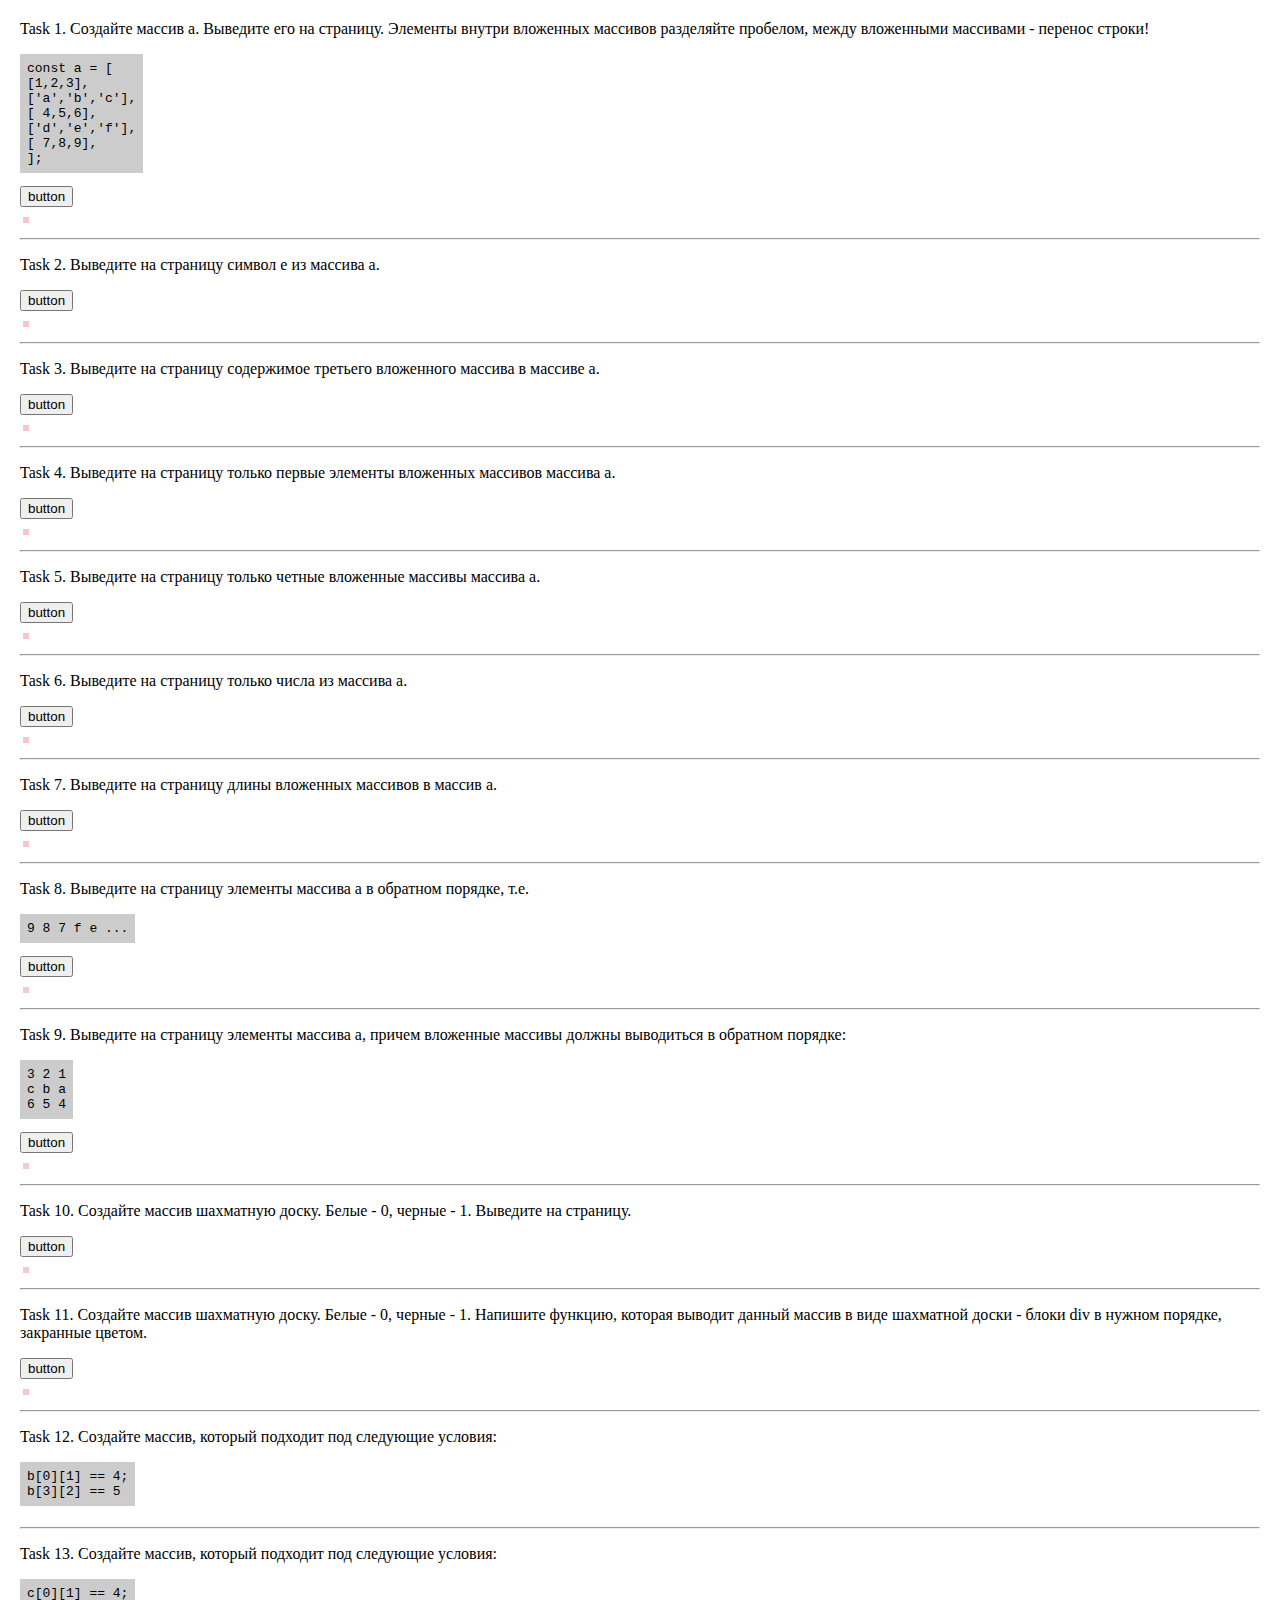
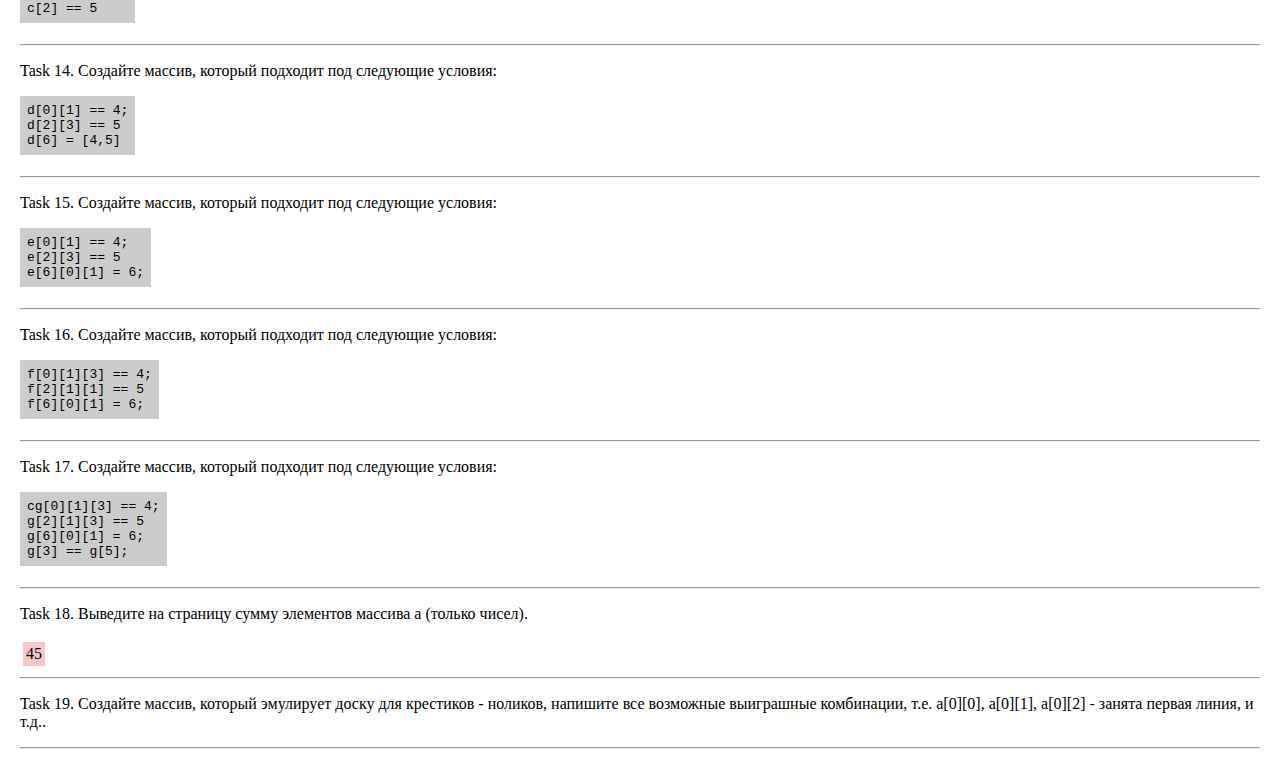
<file: Unit 12 . ДВУМЕРНЫЕ МАССИВЫ/04_homework/index.html>
<!DOCTYPE html>
<html lang="ru">

<head>
    <meta charset="UTF-8">
    <meta name="viewport" content="width=device-width, initial-scale=1.0">
    <meta http-equiv="X-UA-Compatible" content="ie=edge">
    <link rel="stylesheet" href="style.css">
    <title>Document</title>
</head>

<body>
    <div>
        <p>Task 1. Создайте массив a. Выведите его на страницу. Элементы внутри вложенных массивов разделяйте пробелом,
            между вложенными
            массивами - перенос строки!</p>
        <pre>const a = [<br>[1,2,3],<br>['a','b','c'],<br>[ 4,5,6],<br>['d','e','f'],<br>[ 7,8,9],<br>];<br></pre>
        <button class="b-1">button</button>
        <div class="out-1"></div>
    </div>
    <hr>

    <div>
        <p>Task 2. Выведите на страницу символ e из массива a.</p>
        <button class="b-2">button</button>
        <div class="out-2"></div>
    </div>
    <hr>

    <div>
        <p>Task 3. Выведите на страницу содержимое третьего вложенного массива в массиве a.</p>
        <button class="b-3">button</button>
        <div class="out-3"></div>
    </div>
    <hr>

    <div>
        <p>Task 4. Выведите на страницу только первые элементы вложенных массивов массива a.</p>
        <button class="b-4">button</button>
        <div class="out-4"></div>
    </div>
    <hr>

    <div>
        <p>Task 5. Выведите на страницу только четные вложенные массивы массива a.</p>
        <button class="b-5">button</button>
        <div class="out-5"></div>
    </div>
    <hr>

    <div>
        <p>Task 6. Выведите на страницу только числа из массива a.</p>
        <button class="b-6">button</button>
        <div class="out-6"></div>
    </div>
    <hr>

    <div>
        <p>Task 7. Выведите на страницу длины вложенных массивов в массив a.</p>
        <button class="b-7">button</button>
        <div class="out-7"></div>
    </div>
    <hr>

    <div>
        <p>Task 8. Выведите на страницу элементы массива a в обратном порядке, т.е.</p>
        <pre>9 8 7 f e ...</pre>
        <button class="b-8">button</button>
        <div class="out-8"></div>
    </div>
    <hr>

    <div>
        <p>Task 9. Выведите на страницу элементы массива a, причем вложенные массивы должны выводиться в обратном
            порядке:</p>
        <pre>3 2 1<br>c b a<br>6 5 4<br></pre>
        <button class="b-9">button</button>
        <div class="out-9"></div>
    </div>
    <hr>

    <div>
        <p>Task 10. Создайте массив шахматную доску. Белые - 0, черные - 1. Выведите на страницу.</p>
        <button class="b-10">button</button>
        <div class="out-10"></div>
    </div>
    <hr>

    <div>
        <p>Task 11. Создайте массив шахматную доску. Белые - 0, черные - 1. Напишите функцию, которая выводит данный
            массив в виде шахматной
            доски - блоки div в нужном порядке, закранные цветом.</p>
        <button class="b-11">button</button>
        <div class="out-11"></div>
    </div>
    <hr>

    <div>
        <p>Task 12. Создайте массив, который подходит под следующие условия:</p>
        <pre>b[0][1] == 4;<br>b[3][2] == 5<br></pre>
    </div>
    <hr>

    <div>
        <p>Task 13. Создайте массив, который подходит под следующие условия:</p>
        <pre>c[0][1] == 4;<br>c[2] == 5<br></pre>
    </div>
    <hr>

    <div>
        <p>Task 14. Создайте массив, который подходит под следующие условия:</p>
        <pre>d[0][1] == 4;<br>d[2][3] == 5<br>d[6] = [4,5]<br></pre>
    </div>
    <hr>

    <div>
        <p>Task 15. Создайте массив, который подходит под следующие условия:</p>
        <pre>e[0][1] == 4;<br>e[2][3] == 5<br>e[6][0][1] = 6;<br></pre>
    </div>
    <hr>

    <div>
        <p>Task 16. Создайте массив, который подходит под следующие условия:</p>
        <pre>f[0][1][3] == 4;<br>f[2][1][1] == 5<br>f[6][0][1] = 6;<br></pre>
    </div>
    <hr>

    <div>
        <p>Task 17. Создайте массив, который подходит под следующие условия:</p>
        <pre>cg[0][1][3] == 4;<br>g[2][1][3] == 5<br>g[6][0][1] = 6;<br>g[3] == g[5];<br></pre>
    </div>
    <hr>

    <div>
        <p>Task 18. Выведите на страницу сумму элементов массива a (только чисел).</p>
        <div class="out-18"></div>
    </div>
    <hr>

    <div>
        <p>Task 19. Создайте массив, который эмулирует доску для крестиков - ноликов, напишите все возможные выиграшные
            комбинации, т.е.
            a[0][0], a[0][1], a[0][2] - занята первая линия, и т.д..</p>
    </div>
    <hr>


    <script src="script.js"></script>
</body>

</html>
</file>
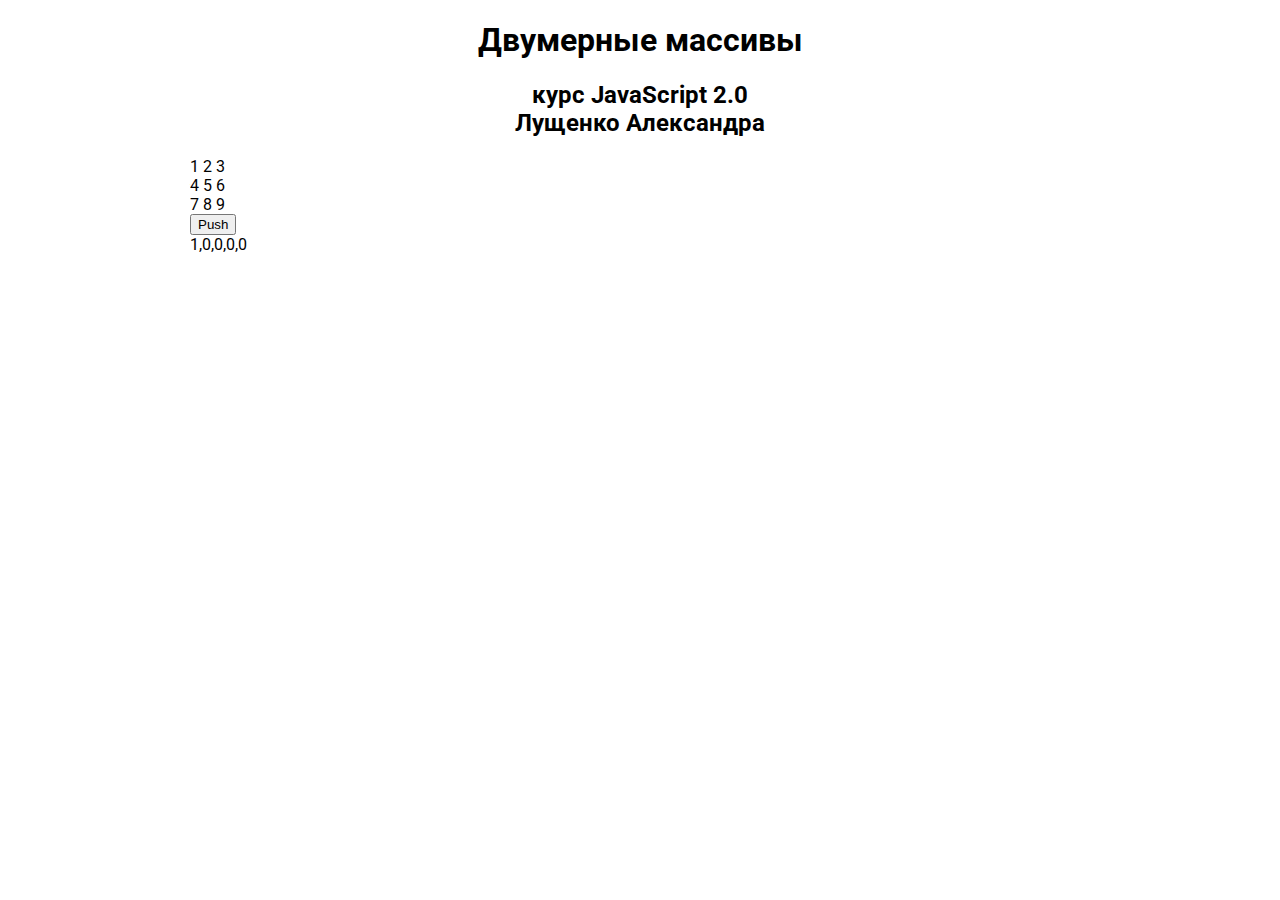
<file: Unit 12 . ДВУМЕРНЫЕ МАССИВЫ/app/index.html>
<!DOCTYPE html>
<html lang="en">

<head>
    <meta charset="UTF-8">
    <meta name="viewport" content="width=device-width, initial-scale=1.0">
    <link href="https://fonts.googleapis.com/css?family=Roboto&display=swap" rel="stylesheet">
    <link rel="stylesheet" href="css/style.css">

    <meta http-equiv="X-UA-Compatible" content="ie=edge">
    <title>Двумерные массивы</title>
</head>

<body>
    <div class="container">
        <h1 class="text-center">Двумерные массивы</h1>
        <h2 class="text-center">курс JavaScript 2.0 <br> Лущенко Александра</h2>
        <div class="out"></div>
        <div>
            <button>Push</button>
            <div class="out2"></div>
        </div>
    </div>

    <script src="js/script.js"></script>
</body>

</html>
</file>
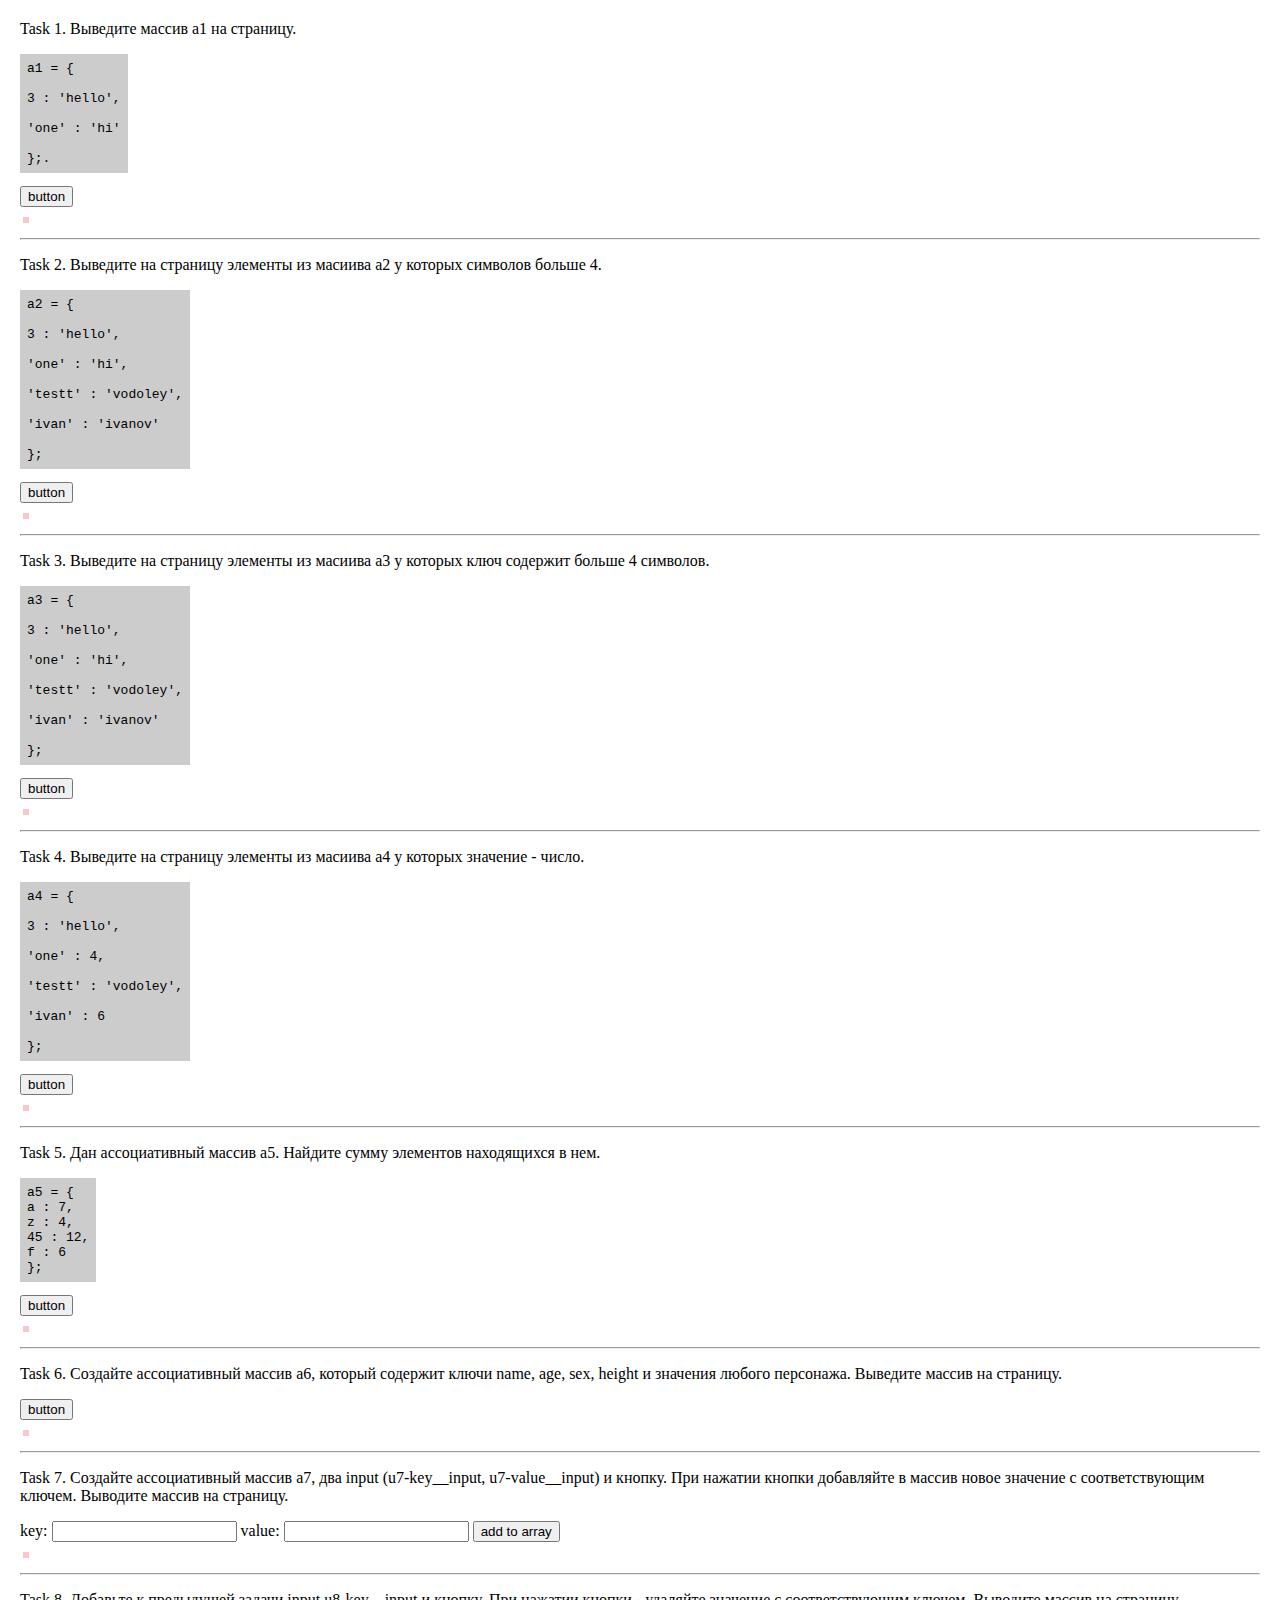
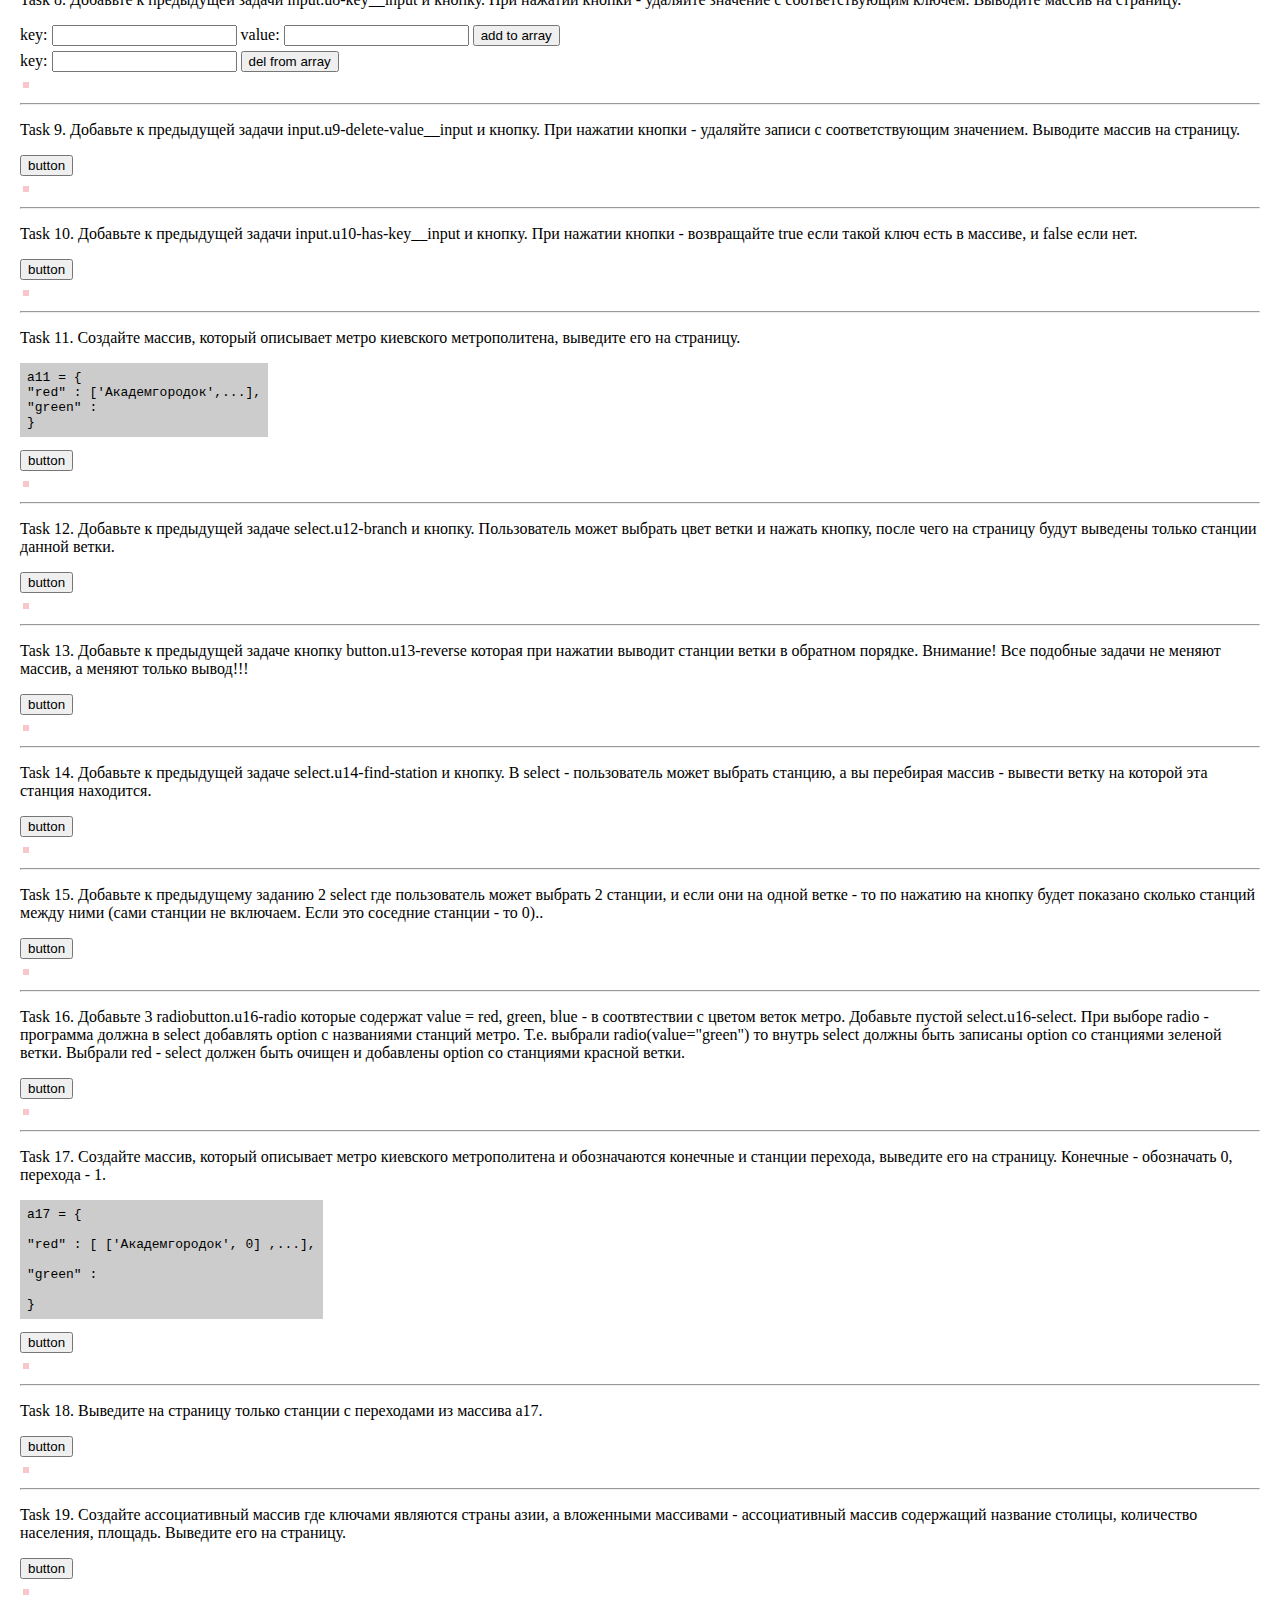
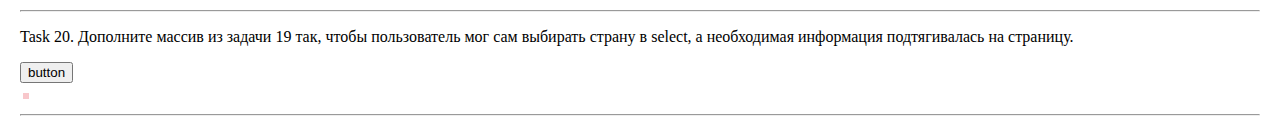
<file: Unit 13 . АССОЦИАТИВНЫЙ МАССИВ (ОБЪЕКТ) В JAVASCRIPT/04_homework/index.html>
<!DOCTYPE html>
<html lang="ru">

<head>
    <meta charset="UTF-8">
    <meta name="viewport" content="width=device-width, initial-scale=1.0">
    <meta http-equiv="X-UA-Compatible" content="ie=edge">
    <link rel="stylesheet" href="style.css">
    <title>Document</title>
</head>

<body>
    <div>
        <p>Task 1.
            Выведите массив a1 на страницу.
        </p>
        <pre>a1 = {<br>
3 : 'hello',<br>
'one' : 'hi'<br>
};.</pre>
        <button class="b-1">button</button>
        <div class="out-1"></div>
    </div>
    <hr>

    <div>
        <p>Task 2.
            Выведите на страницу элементы из масиива a2 у которых символов больше 4. </p>
        <pre>a2 = {<br>
3 : 'hello',<br>
'one' : 'hi',<br>
'testt' : 'vodoley',<br>
'ivan' : 'ivanov'<br>
};</pre>
        <button class="b-2">button</button>
        <div class="out-2"></div>
    </div>
    <hr>

    <div>
        <p>Task 3.
            Выведите на страницу элементы из масиива a3 у которых ключ содержит больше 4 символов. </p>
        <pre>a3 = {<br>
3 : 'hello',<br>
'one' : 'hi',<br>
'testt' : 'vodoley',<br>
'ivan' : 'ivanov'<br>
};</pre>
        <button class="b-3">button</button>
        <div class="out-3"></div>
    </div>
    <hr>

    <div>
        <p>Task 4.
            Выведите на страницу элементы из масиива a4 у которых значение - число.</p>
        <pre>a4 = {<br>
3 : 'hello',<br>
'one' : 4,<br>
'testt' : 'vodoley',<br>
'ivan' : 6<br>
};</pre>
        <button class="b-4">button</button>
        <div class="out-4"></div>
    </div>
    <hr>


    <div>
        <p>Task 5.
            Дан ассоциативный массив a5. Найдите сумму элементов находящихся в нем.</p>
        <pre>a5 = {
a : 7,
z : 4,
45 : 12,
f : 6
};</pre>
        <button class="b-5">button</button>
        <div class="out-5"></div>
    </div>
    <hr>

    <div>
        <p>Task 6. Создайте ассоциативный массив a6, который содержит ключи name, age, sex, height и значения любого
            персонажа. Выведите
            массив на страницу.</p>
        <button class="b-6">button</button>
        <div class="out-6"></div>
    </div>
    <hr>

    <div>
        <p>Task 7. Создайте ассоциативный массив a7, два input (u7-key__input, u7-value__input) и кнопку. При нажатии
            кнопки добавляйте в
            массив новое значение с соответствующим ключем. Выводите массив на страницу.</p>
        key: <input type="text" class="u7-key__input" style="display: inline-block;">
        value: <input type="text" class="u7-value__input" style="display: inline-block;">
        <button class="b-7" style="display: inline-block;">add to array</button><br>
        <div class="out-7"></div>
    </div>
    <hr>

    <div>
        <p>Task 8. Добавьте к предыдущей задачи input.u8-key__input и кнопку. При нажатии кнопки - удаляйте значение с
            соответствующим
            ключем. Выводите массив на страницу.</p>
        key: <input type="text" class="u7_1-key__input" style="display: inline-block;">
        value: <input type="text" class="u7_1-value__input" style="display: inline-block;">
        <button class="b-8" style="display: inline-block;">add to array</button><br>

        key: <input type="text" class="u8-key__input" style="display: inline-block;">
        <button class="b-8_1" style="display: inline-block;">del from array</button><br>
        <div class="out-8"></div>
    </div>
    <hr>

    <div>
        <p>Task 9. Добавьте к предыдущей задачи input.u9-delete-value__input и кнопку. При нажатии кнопки - удаляйте
            записи с
            соответствующим значением. Выводите массив на страницу.</p>
        <button class="b-9">button</button>
        <div class="out-9"></div>
    </div>
    <hr>

    <div>
        <p>Task 10. Добавьте к предыдущей задачи input.u10-has-key__input и кнопку. При нажатии кнопки - возвращайте
            true если такой ключ
            есть в массиве, и false если нет.</p>
        <button class="b-10">button</button>
        <div class="out-10"></div>
    </div>
    <hr>

    <div>
        <p>Task 11. Создайте массив, который описывает метро киевского метрополитена, выведите его на страницу.</p>
        <pre>a11 = {
"red" : ['Академгородок',...],
"green" :
}</pre>
        <button class="b-11">button</button>
        <div class="out-11"></div>
    </div>
    <hr>

    <div>
        <p>Task 12. Добавьте к предыдущей задаче select.u12-branch и кнопку. Пользователь может выбрать цвет ветки и
            нажать кнопку, после
            чего на страницу будут выведены только станции данной ветки.</p>
        <button class="b-12">button</button>
        <div class="out-12"></div>
    </div>
    <hr>

    <div>
        <p>Task 13. Добавьте к предыдущей задаче кнопку button.u13-reverse которая при нажатии выводит станции ветки в
            обратном порядке.
            Внимание! Все подобные задачи не меняют массив, а меняют только вывод!!!</p>
        <button class="b-13">button</button>
        <div class="out-13"></div>
    </div>
    <hr>

    <div>
        <p>Task 14. Добавьте к предыдущей задаче select.u14-find-station и кнопку. В select - пользователь может выбрать
            станцию, а вы
            перебирая массив - вывести ветку на которой эта станция находится.</p>
        <button class="b-14">button</button>
        <div class="out-14"></div>
    </div>
    <hr>

    <div>
        <p>Task 15. Добавьте к предыдущему заданию 2 select где пользователь может выбрать 2 станции, и если они на
            одной ветке - то по
            нажатию на кнопку будет показано сколько станций между ними (сами станции не включаем. Если это соседние
            станции - то
            0)..</p>
        <button class="b-15">button</button>
        <div class="out-15"></div>
    </div>
    <hr>

    <div>
        <p>Task 16. Добавьте 3 radiobutton.u16-radio которые содержат value = red, green, blue - в соотвтествии с цветом
            веток метро.
            Добавьте пустой select.u16-select. При выборе radio - программа должна в select добавлять option с
            названиями станций
            метро. Т.е. выбрали radio(value="green") то внутрь select должны быть записаны option со станциями зеленой
            ветки.
            Выбрали red - select должен быть очищен и добавлены option со станциями красной ветки.</p>
        <button class="b-16">button</button>
        <div class="out-16"></div>
    </div>
    <hr>

    <div>
        <p>Task 17. Создайте массив, который описывает метро киевского метрополитена и обозначаются конечные и станции
            перехода, выведите
            его на страницу. Конечные - обозначать 0, перехода - 1.</p>
        <pre>a17 = {<br>
"red" : [ ['Академгородок', 0] ,...],<br>
"green" :<br>
}</pre>
        <button class="b-17">button</button>
        <div class="out-17"></div>
    </div>
    <hr>

    <div>
        <p>Task 18. Выведите на страницу только станции с переходами из массива a17.</p>
        <button class="b-18">button</button>
        <div class="out-18"></div>
    </div>
    <hr>

    <div>
        <p>Task 19. Создайте ассоциативный массив где ключами являются страны азии, а вложенными массивами -
            ассоциативный массив содержащий
            название столицы, количество населения, площадь. Выведите его на страницу.</p>
        <button class="b-19">button</button>
        <div class="out-19"></div>
    </div>
    <hr>

    <div>
        <p>Task 20. Дополните массив из задачи 19 так, чтобы пользователь мог сам выбирать страну в select, а
            необходимая информация
            подтягивалась на страницу.</p>
        <button class="b-20">button</button>
        <div class="out-20"></div>
    </div>
    <hr>











    <script src="script.js"></script>
</body>

</html>
</file>
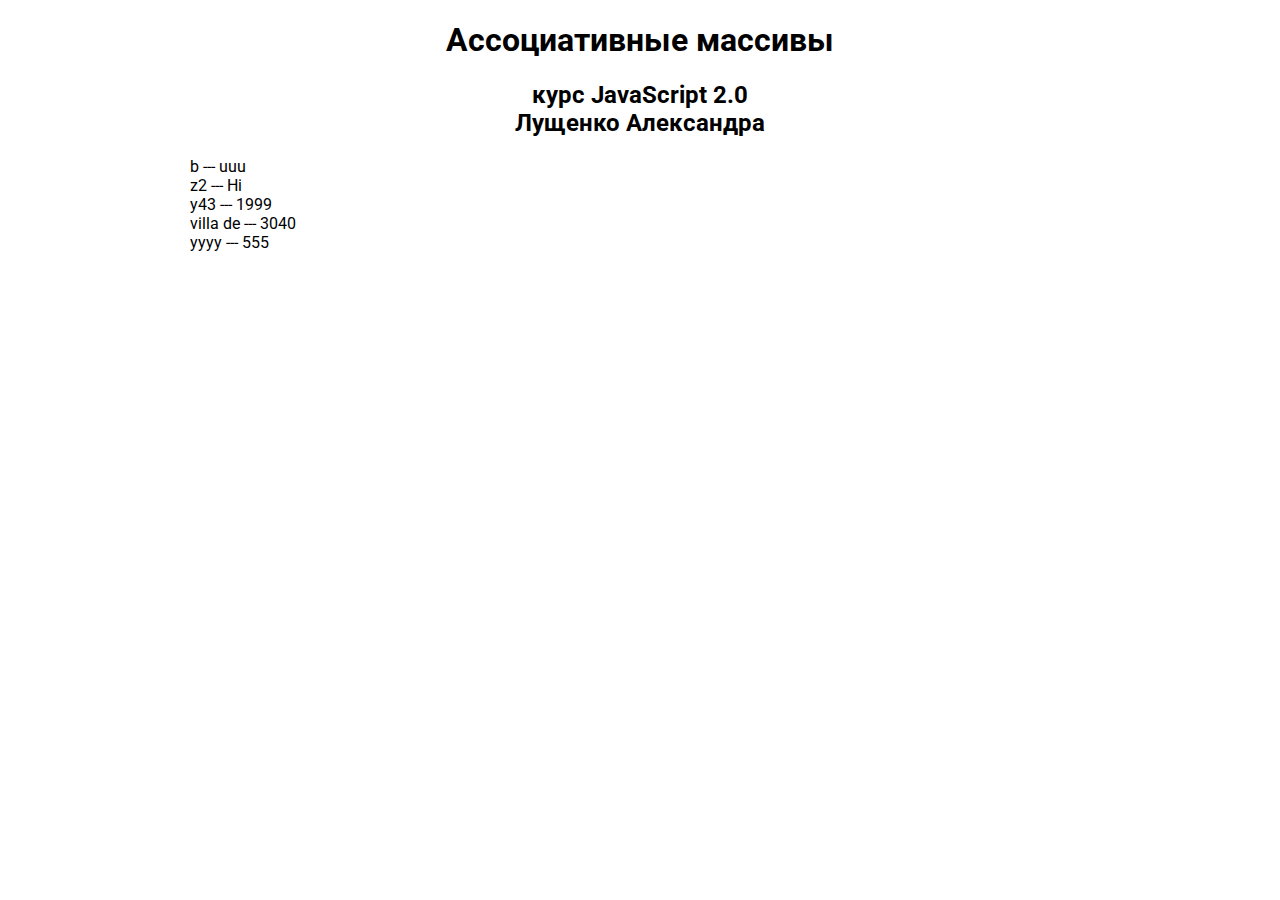
<file: Unit 13 . АССОЦИАТИВНЫЙ МАССИВ (ОБЪЕКТ) В JAVASCRIPT/app/index.html>
<!DOCTYPE html>
<html lang="en">

<head>
    <meta charset="UTF-8">
    <meta name="viewport" content="width=device-width, initial-scale=1.0">
    <link href="https://fonts.googleapis.com/css?family=Roboto&display=swap" rel="stylesheet">
    <link rel="stylesheet" href="css/style.css">

    <meta http-equiv="X-UA-Compatible" content="ie=edge">
    <title>Ассоциатинвые массивы</title>
</head>

<body>
    <div class="container">
        <h1 class="text-center">Ассоциативные массивы</h1>
        <h2 class="text-center">курс JavaScript 2.0 <br> Лущенко Александра</h2>
        <div class="out"></div>
    </div>

    <script src="js/script.js"></script>
</body>

</html>
</file>
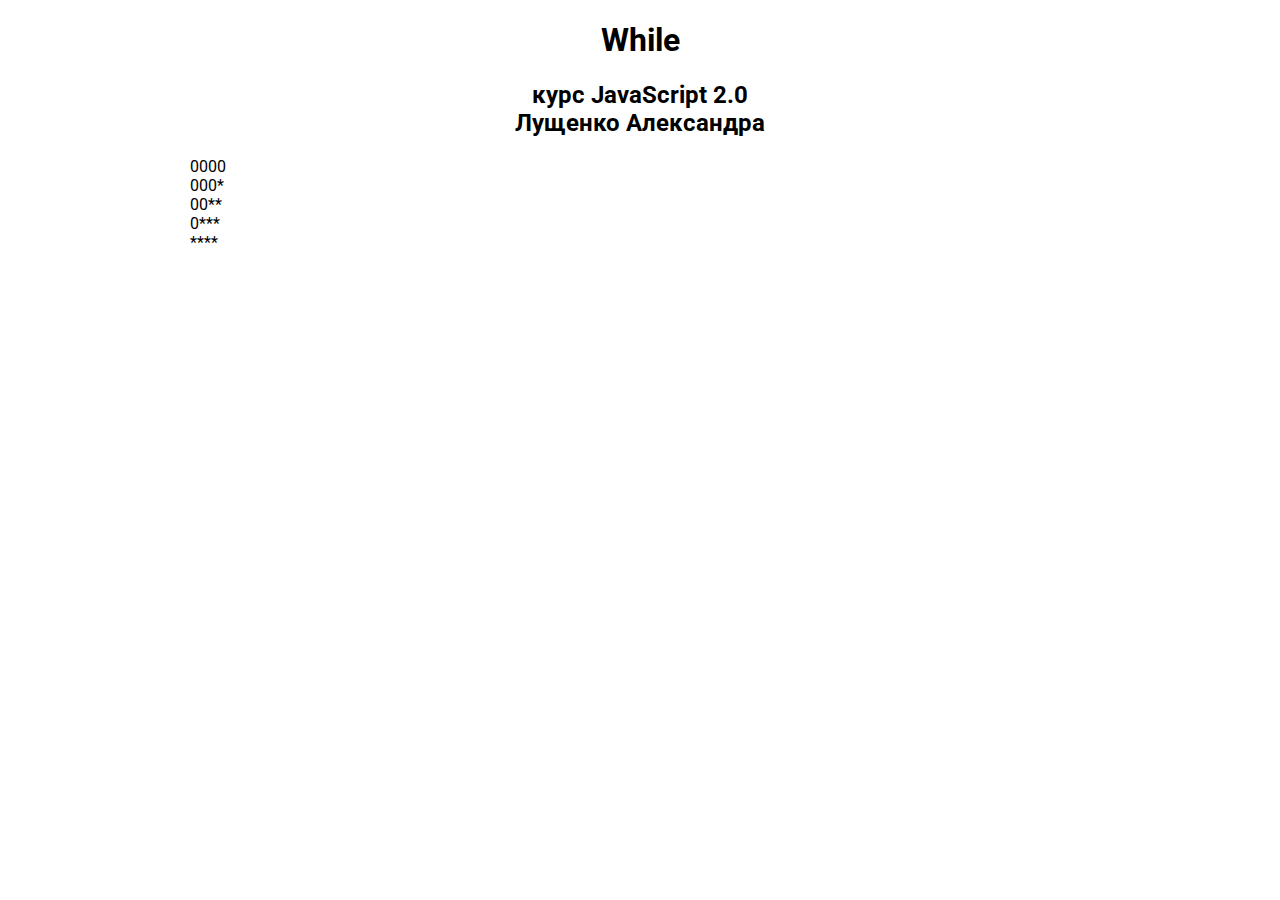
<file: Unit 8. Цикл While, Do While/app/index.html>
<!DOCTYPE html>
<html lang="en">

<head>
    <meta charset="UTF-8">
    <meta name="viewport" content="width=device-width, initial-scale=1.0">
    <link href="https://fonts.googleapis.com/css?family=Roboto&display=swap" rel="stylesheet">
    <link rel="stylesheet" href="css/style.css">

    <meta http-equiv="X-UA-Compatible" content="ie=edge">
    <title>Вложенные циклы</title>
</head>

<body>
    <div class="container">
        <h1 class="text-center">While</h1>
        <h2 class="text-center">курс JavaScript 2.0 <br> Лущенко Александра</h2>


        <div class="out"></div>

    </div>

    <script src="js/script.js"></script>
</body>

</html>
</file>
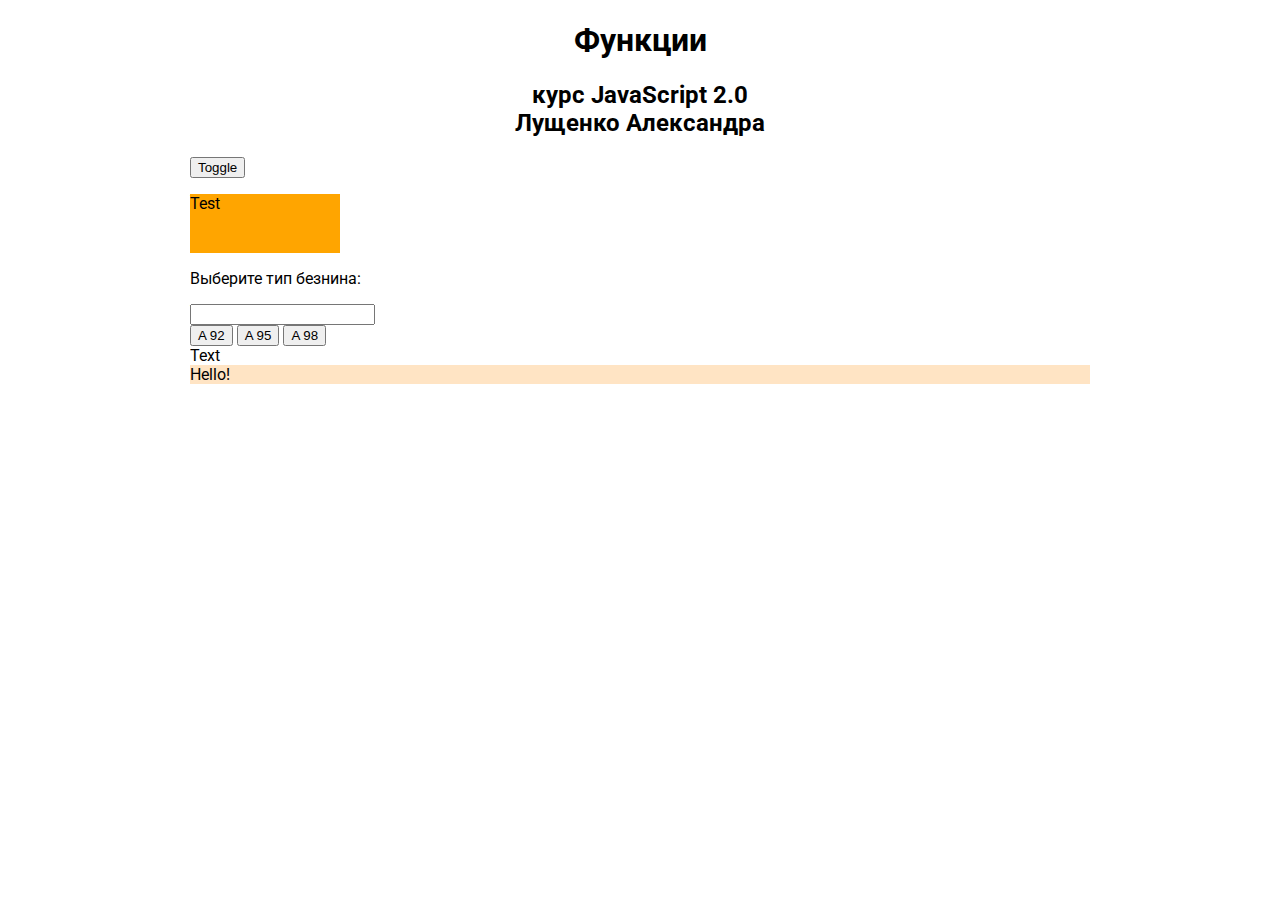
<file: Unit 9. Работаем с DOM/app/index.html>
<!DOCTYPE html>
<html lang="en">

<head>
    <meta charset="UTF-8">
    <meta name="viewport" content="width=device-width, initial-scale=1.0">
    <link href="https://fonts.googleapis.com/css?family=Roboto&display=swap" rel="stylesheet">
    <link rel="stylesheet" href="css/style.css">

    <meta http-equiv="X-UA-Compatible" content="ie=edge">
    <title>Функции</title>
</head>

<body>
    <div class="container">
        <h1 class="text-center">Функции</h1>
        <h2 class="text-center">курс JavaScript 2.0 <br> Лущенко Александра</h2>
        <button class="toggle">Toggle</button>
        <p class="one" data="privet">Test</p>
        <p>Выберите тип безнина:</p>
        <input type="text" class="gallons">
        <div>
            <button class="gas" data="1.2">A 92</button>
            <button class="gas" data="1.6">A 95</button>
            <button class="gas" data="1.9">A 98</button>
        </div>

        <div class="test">Text </div>

    </div>

    <script src="js/script.js"></script>
</body>

</html>
</file>
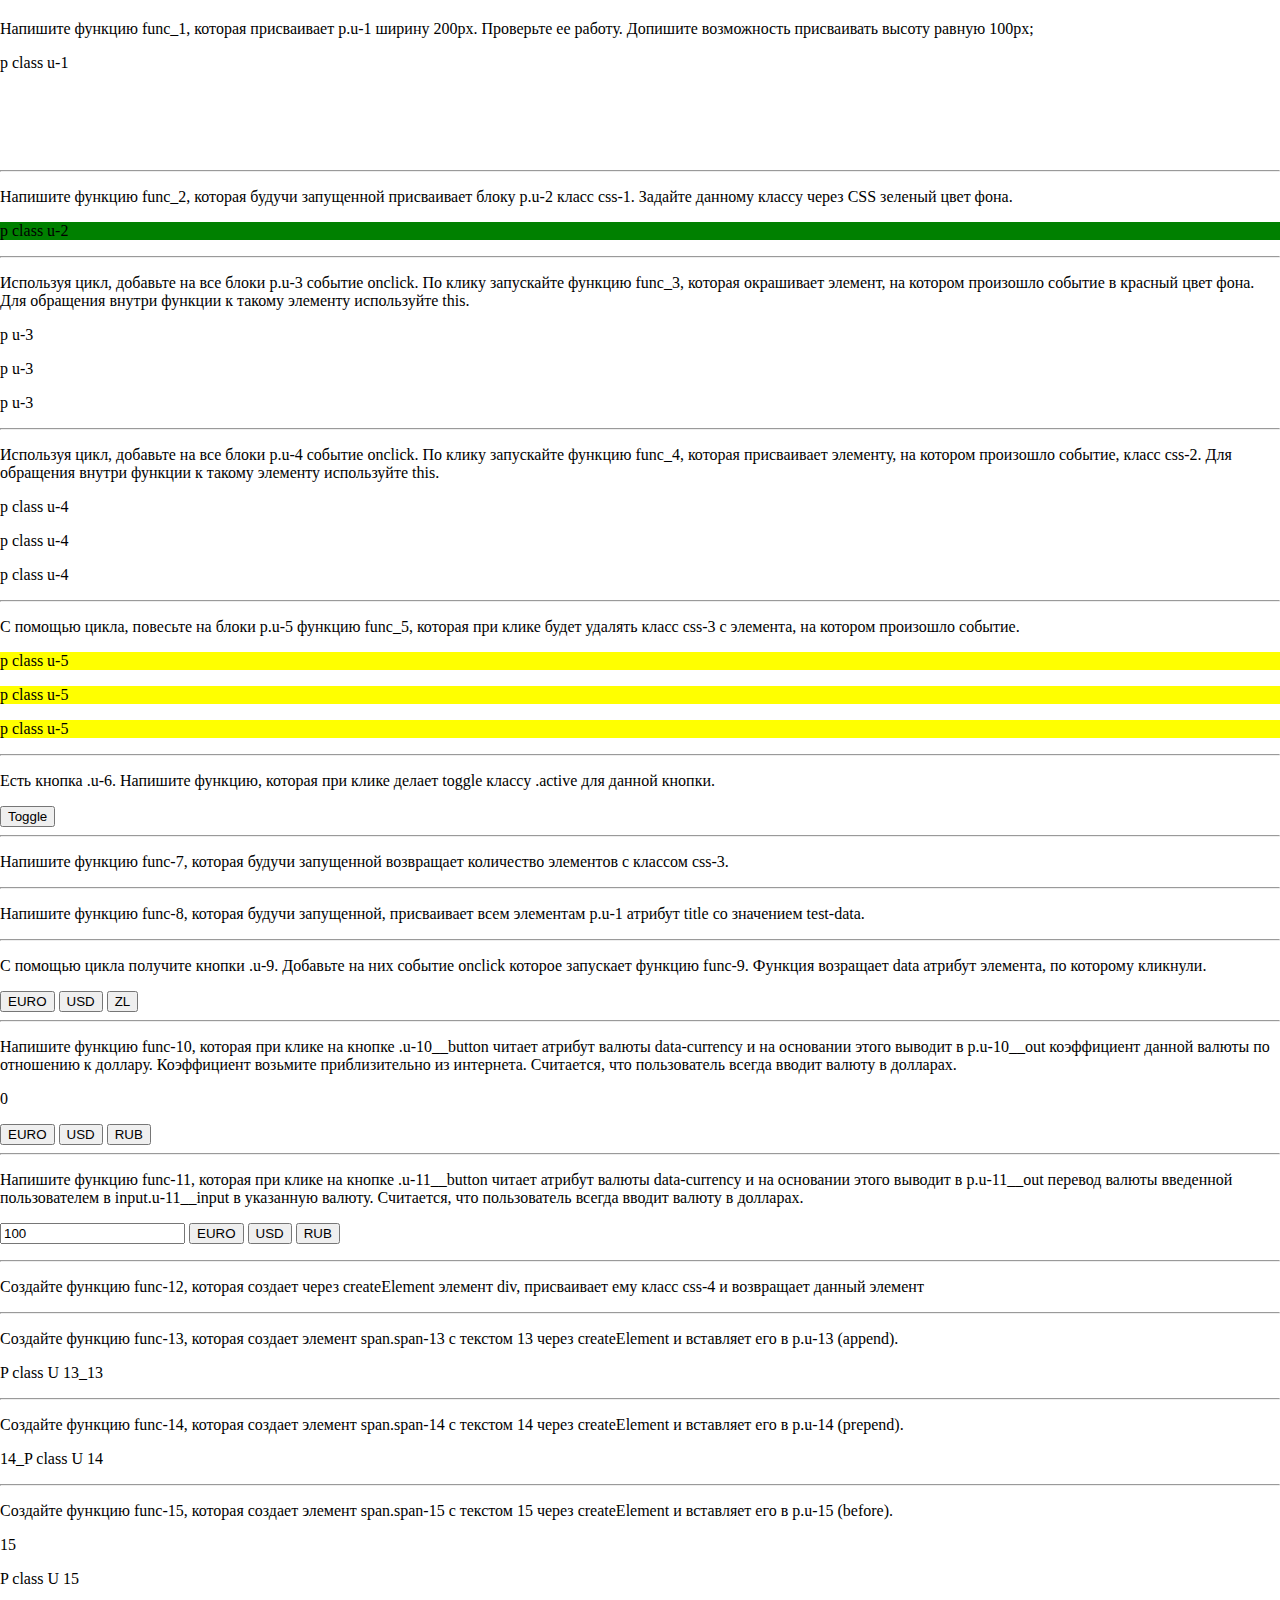
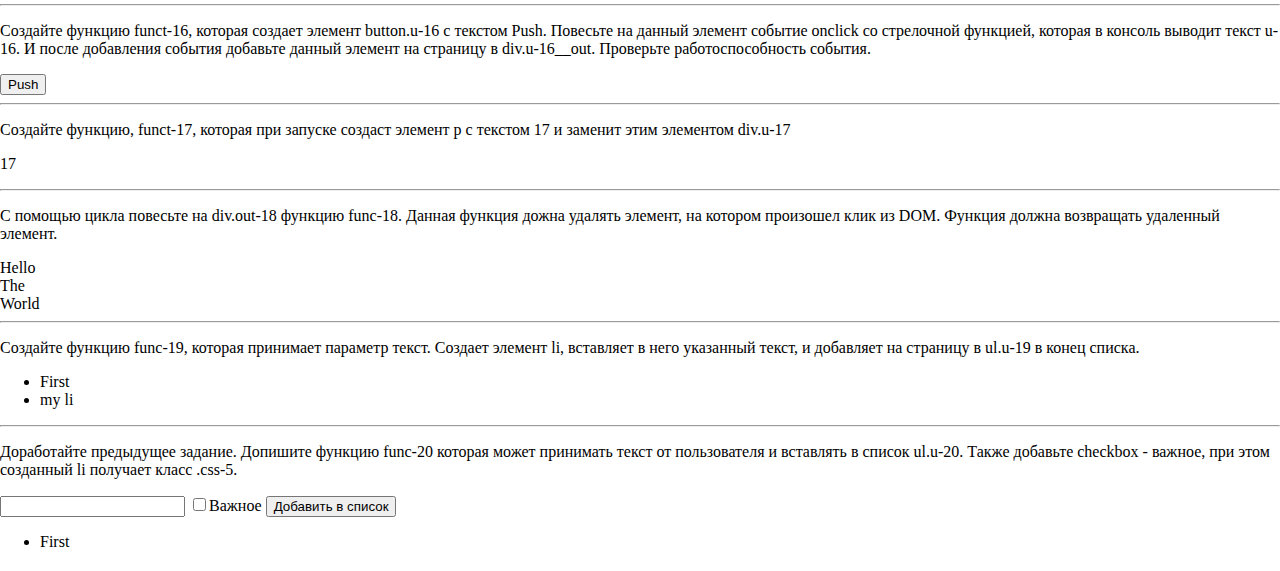
<file: Unit 9. Работаем с DOM/blank_dom/index.html>
<!DOCTYPE html>
<html lang="en">

<head>
    <meta charset="UTF-8">
    <meta name="viewport" content="width=device-width, initial-scale=1.0">
    <meta http-equiv="X-UA-Compatible" content="ie=edge">
    <link rel="stylesheet" href="style.css">
    <title>Unit 8</title>
</head>

<body>


    <p>
        Напишите функцию func_1, которая присваивает p.u-1 ширину 200px. Проверьте ее работу. Допишите возможность
        присваивать высоту равную 100px;
    </p>
    <p class="u-1">p class u-1</p>
    <hr>

    <p>Напишите функцию func_2, которая будучи запущенной присваивает блоку p.u-2 класс css-1. Задайте данному классу
        через CSS зеленый цвет фона.</p>
    <p class="u-2">p class u-2</p>
    <hr>

    <p>Используя цикл, добавьте на все блоки p.u-3 событие onclick. По клику запускайте функцию func_3, которая
        окрашивает элемент, на котором произошло событие в красный цвет фона. Для обращения внутри функции к такому
        элементу используйте this.</p>
    <p class="u-3">p u-3</p>
    <p class="u-3">p u-3</p>
    <p class="u-3">p u-3</p>
    <hr>

    <p>Используя цикл, добавьте на все блоки p.u-4 событие onclick. По клику запускайте функцию func_4, которая
        присваивает элементу, на котором произошло событие, класс css-2. Для обращения внутри функции к такому элементу
        используйте this.</p>
    <p class="u-4">p class u-4</p>
    <p class="u-4">p class u-4</p>
    <p class="u-4">p class u-4</p>

    <hr>

    <p>C помощью цикла, повесьте на блоки p.u-5 функцию func_5, которая при клике будет удалять класс css-3 с элемента,
        на котором произошло событие. </p>
    <p class="u-5 css-3">p class u-5</p>
    <p class="u-5 css-3">p class u-5</p>
    <p class="u-5 css-3">p class u-5</p>
    <hr>

    <p>Есть кнопка .u-6. Напишите функцию, которая при клике делает toggle классу .active для данной кнопки.</p>
    <button class="u-6">Toggle</button>

    <hr>


    <p>Напишите функцию func-7, которая будучи запущенной возвращает количество элементов с классом css-3.</p>

    <hr>

    <p>Напишите функцию func-8, которая будучи запущенной, присваивает всем элементам p.u-1 атрибут title со значением
        test-data.</p>

    <hr>

    <p>С помощью цикла получите кнопки .u-9. Добавьте на них событие onclick которое запускает функцию func-9. Функция
        возращает data атрибут элемента, по которому кликнули.</p>
    <button class="u-9" data="euro">EURO</button>
    <button class="u-9" data="usd">USD</button>
    <button class="u-9" data="zl">ZL</button>

    <hr>

    <p>Напишите функцию func-10, которая при клике на кнопке .u-10__button читает атрибут валюты data-currency и на
        основании этого выводит в p.u-10__out коэффициент данной валюты по отношению к доллару. Коэффициент возьмите
        приблизительно из интернета. Считается, что пользователь всегда вводит валюту в долларах. </p>
    <p class="u-10__out">0</p>
    <button class="u-10__button" data-currency="euro">EURO</button>
    <button class="u-10__button" data-currency="usd">USD</button>
    <button class="u-10__button" data-currency="rub">RUB</button>
    <hr>

    <p>Напишите функцию func-11, которая при клике на кнопке .u-11__button читает атрибут валюты data-currency и на
        основании этого выводит в p.u-11__out перевод валюты введенной пользователем в input.u-11__input в указанную
        валюту. Считается, что пользователь всегда вводит валюту в долларах. </p>
    <input class="u-11_out" value="100" title="USD">
    <button class="u-11__button" data-currency="euro">EURO</button>
    <button class="u-11__button" data-currency="usd">USD</button>
    <button class="u-11__button" data-currency="rub">RUB</button>
    <p class="out-11__out"></p>
    <hr>

    <p>Создайте функцию func-12, которая создает через createElement элемент div, присваивает ему класс css-4 и
        возвращает данный элемент</p>

    <hr>

    <p>Создайте функцию func-13, которая создает элемент span.span-13 с текстом 13 через createElement и вставляет его в
        p.u-13 (append).</p>
    <div>
        <p class="u-13">P class U 13</p>
    </div>
    <hr>

    <p>Создайте функцию func-14, которая создает элемент span.span-14 с текстом 14 через createElement и вставляет его в
        p.u-14 (prepend).</p>
    <div>
        <p class="u-14">P class U 14</p>
    </div>
    <hr>

    <p>Создайте функцию func-15, которая создает элемент span.span-15 с текстом 15 через createElement и вставляет его в
        p.u-15 (before).</p>
    <div>
        <p class="u-15">P class U 15</p>
    </div>
    <hr>

    <p>Создайте функцию funct-16, которая создает элемент button.u-16 c текстом Push. Повесьте на данный элемент событие
        onclick со стрелочной функцией, которая в консоль выводит текст u-16. И после добавления события добавьте данный
        элемент на страницу в div.u-16__out. Проверьте работоспособность события.</p>

    <div class="u-16__out"></div>

    <hr>

    <p>Создайте функцию, funct-17, которая при запуске создаст элемент p c текстом 17 и заменит этим элементом div.u-17

        <div class="u-17">Div class U 17</div>
    </p>

    <hr>
    <p>C помощью цикла повесьте на div.out-18 функцию func-18. Данная функция дожна удалять элемент, на котором
        произошел клик из DOM. Функция должна возвращать удаленный элемент.</p>
    <div class="out-18">Hello</div>
    <div class="out-18">The</div>
    <div class="out-18">World</div>

    <hr>

    <p>Создайте функцию func-19, которая принимает параметр текст. Создает элемент li, вставляет в него указанный текст,
        и добавляет на страницу в ul.u-19 в конец списка.</p>
    <ul class="u-19">
        <li>First</li>
    </ul>

    <hr>

    <p>Доработайте предыдущее задание. Допишите функцию func-20 которая может принимать текст от пользователя и
        вставлять в список ul.u-20. Также добавьте checkbox - важное, при этом созданный li получает класс .css-5.</p>
        <input type="text" id="t-20">
        <input type="checkbox" id="c-20"><label for="c-20">Важное</label> 
        <button id="b-20">Добавить в список</button>

    <ul class="u-20">
        <li>First</li>
    </ul>








    <script src="script.js"></script>
</body>

</html>
</file>
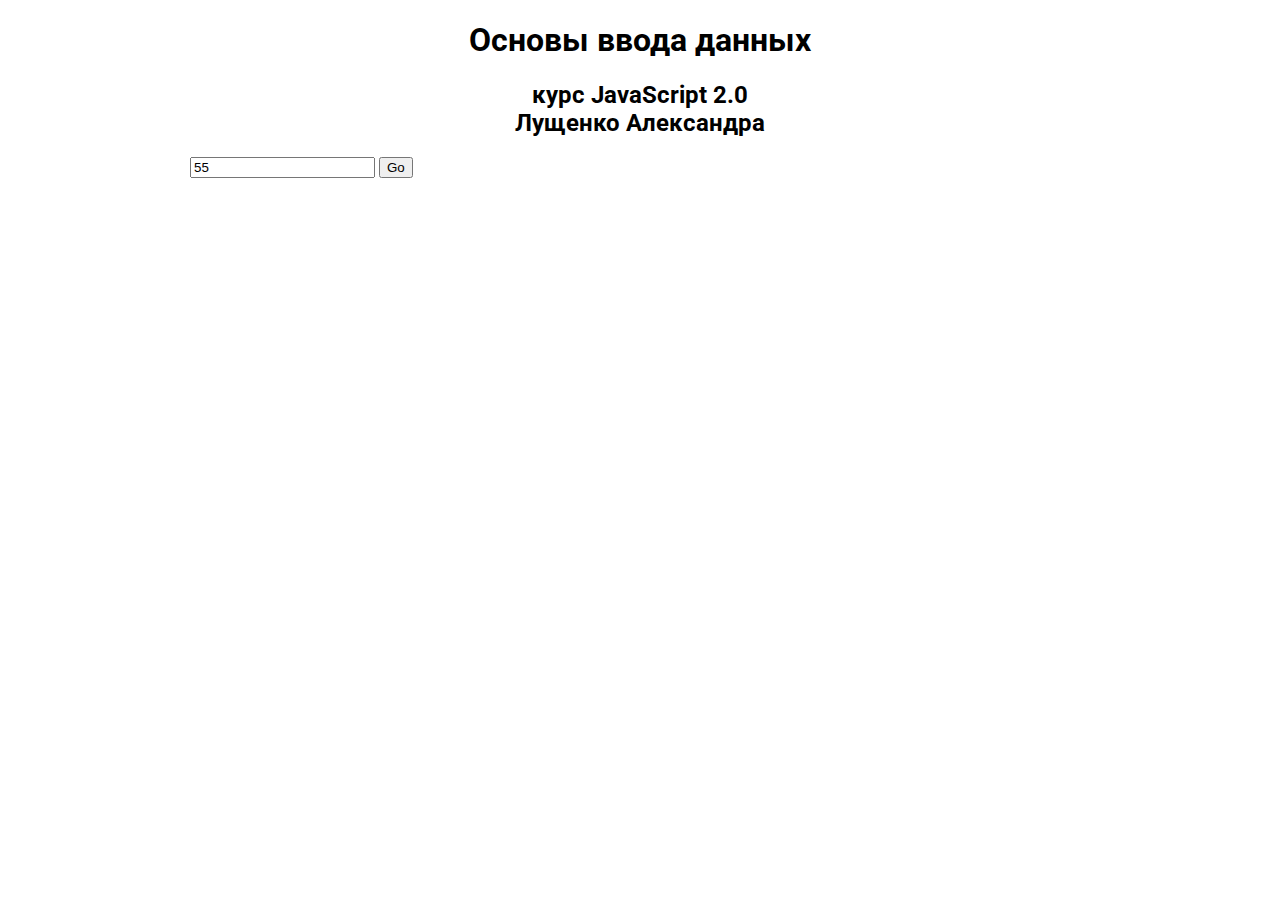
<file: unit_2/source/index.html>
<!DOCTYPE html>
<html lang="en">

<head>
    <meta charset="UTF-8">
    <meta name="viewport" content="width=device-width, initial-scale=1.0">
    <link href="https://fonts.googleapis.com/css?family=Roboto&display=swap" rel="stylesheet">
    <link rel="stylesheet" href="css/style.css">

    <meta http-equiv="X-UA-Compatible" content="ie=edge">
    <title>Document</title>
</head>

<body>
    <div class="container">
        <h1 class="text-center">Основы ввода данных</h1>
        <h2 class="text-center">курс JavaScript 2.0 <br> Лущенко Александра</h2>

        <input type="number" class="input-in" value="55">
        <button>Go</button>
        <div class="out"></div>


    </div>

    <script src="js/script.js"></script>
</body>

</html>
</file>
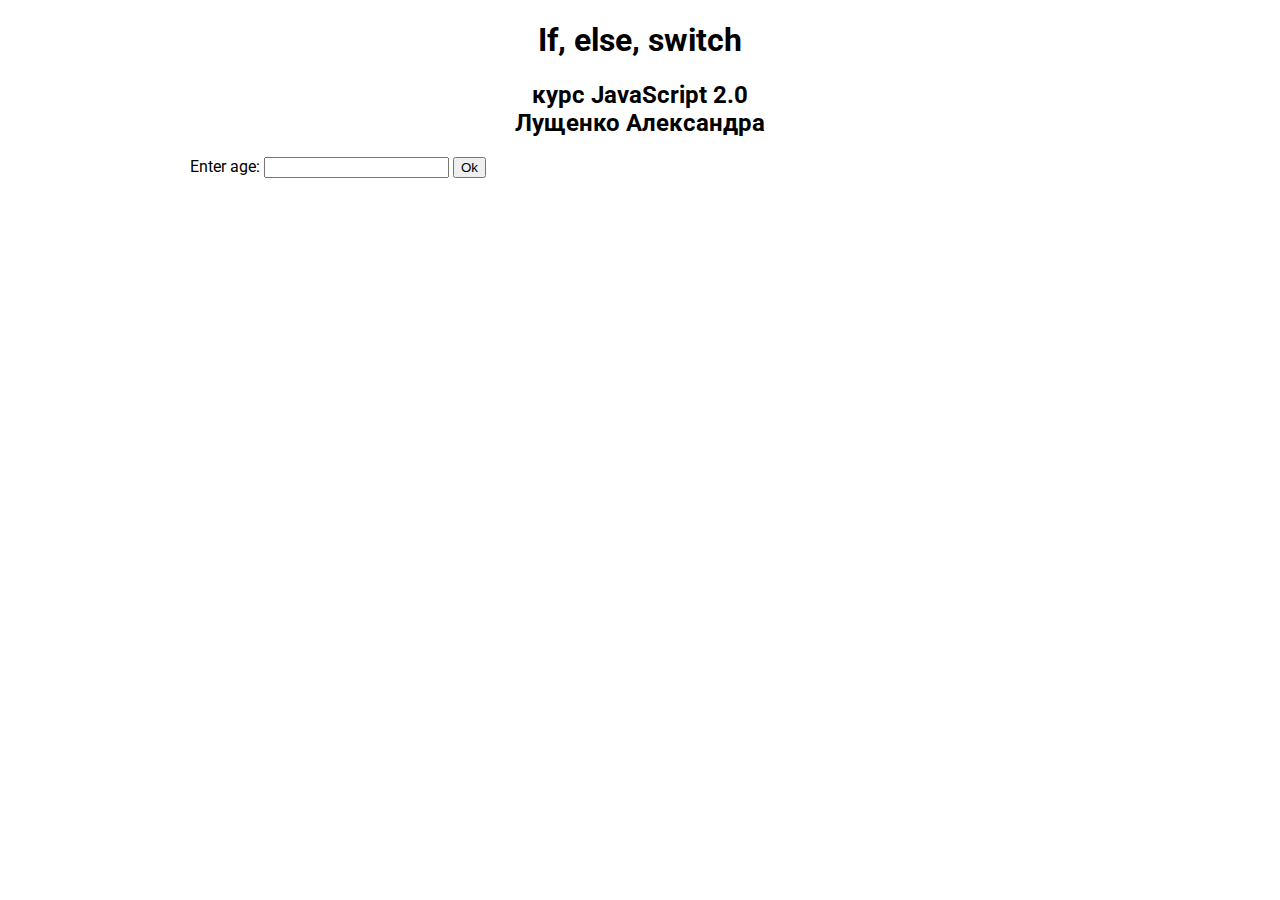
<file: unit_3/source/index.html>
<!DOCTYPE html>
<html lang="en">

<head>
    <meta charset="UTF-8">
    <meta name="viewport" content="width=device-width, initial-scale=1.0">
    <link href="https://fonts.googleapis.com/css?family=Roboto&display=swap" rel="stylesheet">
    <link rel="stylesheet" href="css/style.css">

    <meta http-equiv="X-UA-Compatible" content="ie=edge">
    <title>Document</title>
</head>

<body>
    <div class="container">
        <h1 class="text-center">If, else, switch</h1>
        <h2 class="text-center">курс JavaScript 2.0 <br> Лущенко Александра</h2>

        <label for="">Enter age:</label>
        <input type="text" class="age">
        <button>Ok</button>


    </div>

    <script src="js/script.js"></script>
</body>

</html>
</file>
<file: unit_2/css/style.css>
.form {
    width: 400px;
    padding: 10px;
    background: bisque;
    box-shadow: 0 0 10px rgb(66, 66, 66);
    border-radius: 5px;
    text-align: center;
    margin-bottom: 10px;
}

.form div::after {
    content: "";
    display: block;
    clear: both;
}

.form div {
margin: 10px;
}

.form label {
    float: left;
    width: 30%;
    box-sizing: border-box;
    text-align: right;
    padding-right: 5px;
}

.form input {
    float: left;
    width: 70%;
    box-sizing: border-box;
}
</file>
<file: unit_3/css/style.css>
label {
    font-weight: bold;
    display: inline-block;
    margin-top: 5px;
   
}

label + div {
    display: inline-block;
}
</file>
<file: Unit 10. Массивы в java script часть 1/04_homework/style.css>
html, body {
    font-family: serif;
}
body {
    margin: 20px;
}
</file>
<file: Unit 11 . ДОБАВЛЕНИЕ И УДАЛЕНИЕ ЭЛЕМЕНТОВ В МАССИВЕ, POP, PUSH,SPLICE/04_homework/style.css>
html, body {
    font-family: serif;
}
body {
    margin: 20px;
}

pre {
    padding: 7px;
    background: #cccccc;
    display: inline-block;
    margin-top: 0;
}

input {
    display: block;
}

button {
    margin-bottom: 5px;
    display: block;
}

div[class*="out"]{
    background-color: rgba(241, 146, 154, 0.514);
    display: inline-block;
    margin: 3px;
    padding: 3px;
}
</file>
<file: Unit 12 . ДВУМЕРНЫЕ МАССИВЫ/04_homework/style.css>
html, body {
    font-family: serif;
}
body {
    margin: 20px;
}

pre {
    padding: 7px;
    background: #cccccc;
    display: inline-block;
    margin-top: 0;
}

input {
    display: block;
}

button {
    margin-bottom: 5px;
    display: block;
}

div[class*="out"]{
    background-color: rgba(241, 146, 154, 0.514);
    display: inline-block;
    margin: 3px;
    padding: 3px;
}


.black {
    width: 20px;
    height: 20px;
    background-color: #000;
    float: left;
}
.white {
    width: 20px;
    height: 20px;
    background-color: #fff;
    float: left;
}
</file>
<file: Unit 12 . ДВУМЕРНЫЕ МАССИВЫ/app/css/style.css>
body {
    font-family: 'Roboto', sans-serif;
}
h1, h2, h3, h4, h5, h6 {
    font-family: 'Roboto', sans-serif;
}
.container {
    width: 80%;
    max-width: 900px;
    margin: 20px auto;
}
.text-center {
    text-align: center;
}

.one {
    background: bisque;
}

.two {
    background: orange;
}

.three {
    border: 2px solid red;
}
</file>
<file: Unit 13 . АССОЦИАТИВНЫЙ МАССИВ (ОБЪЕКТ) В JAVASCRIPT/04_homework/style.css>
html, body {
    font-family: serif;
}
body {
    margin: 20px;
}

pre {
    padding: 7px;
    background: #cccccc;
    display: inline-block;
    margin-top: 0;
}

input {
    display: block;
}

button {
    margin-bottom: 5px;
    display: block;
}

div[class*="out"]{
    background-color: rgba(241, 146, 154, 0.514);
    display: inline-block;
    margin: 3px;
    padding: 3px;
}


.black {
    width: 20px;
    height: 20px;
    background-color: #000;
    float: left;
}
.white {
    width: 20px;
    height: 20px;
    background-color: #fff;
    float: left;
}
</file>
<file: Unit 13 . АССОЦИАТИВНЫЙ МАССИВ (ОБЪЕКТ) В JAVASCRIPT/app/css/style.css>
body {
    font-family: 'Roboto', sans-serif;
}
h1, h2, h3, h4, h5, h6 {
    font-family: 'Roboto', sans-serif;
}
.container {
    width: 80%;
    max-width: 900px;
    margin: 20px auto;
}
.text-center {
    text-align: center;
}

.one {
    background: bisque;
}

.two {
    background: orange;
}

.three {
    border: 2px solid red;
}
</file>
<file: Unit 8. Цикл While, Do While/app/css/style.css>
body {
    font-family: 'Roboto', sans-serif;
}
h1, h2, h3, h4, h5, h6 {
    font-family: 'Roboto', sans-serif;
}
.container {
    width: 80%;
    max-width: 900px;
    margin: 20px auto;
}
.text-center {
    text-align: center;
}
</file>
<file: Unit 9. Работаем с DOM/app/css/style.css>
body {
    font-family: 'Roboto', sans-serif;
}
h1, h2, h3, h4, h5, h6 {
    font-family: 'Roboto', sans-serif;
}
.container {
    width: 80%;
    max-width: 900px;
    margin: 20px auto;
}
.text-center {
    text-align: center;
}

.one {
    background: bisque;
}

.two {
    background: orange;
}

.three {
    border: 2px solid red;
}
</file>
<file: Unit 9. Работаем с DOM/blank_dom/style.css>
html,
body {
    font-family: serif;
}

body {
    margin: 20px auto;
}

.css-2 {
    background: #c0c0c0;
}

.css-3 {
    background: yellow;
}

.css-4 {
    background: orange;
}

.css-5 {
    background: red;
}

.active {
    border: 2px solid black;
}
</file>
<file: unit_2/source/css/style.css>
body {
    font-family: 'Roboto', sans-serif;
}
h1, h2, h3, h4, h5, h6 {
    font-family: 'Roboto', sans-serif;
}
.container {
    width: 80%;
    max-width: 900px;
    margin: 20px auto;
}
.text-center {
    text-align: center;
}
</file>
<file: unit_3/source/css/style.css>
body {
    font-family: 'Roboto', sans-serif;
}
h1, h2, h3, h4, h5, h6 {
    font-family: 'Roboto', sans-serif;
}
.container {
    width: 80%;
    max-width: 900px;
    margin: 20px auto;
}
.text-center {
    text-align: center;
}
</file>
